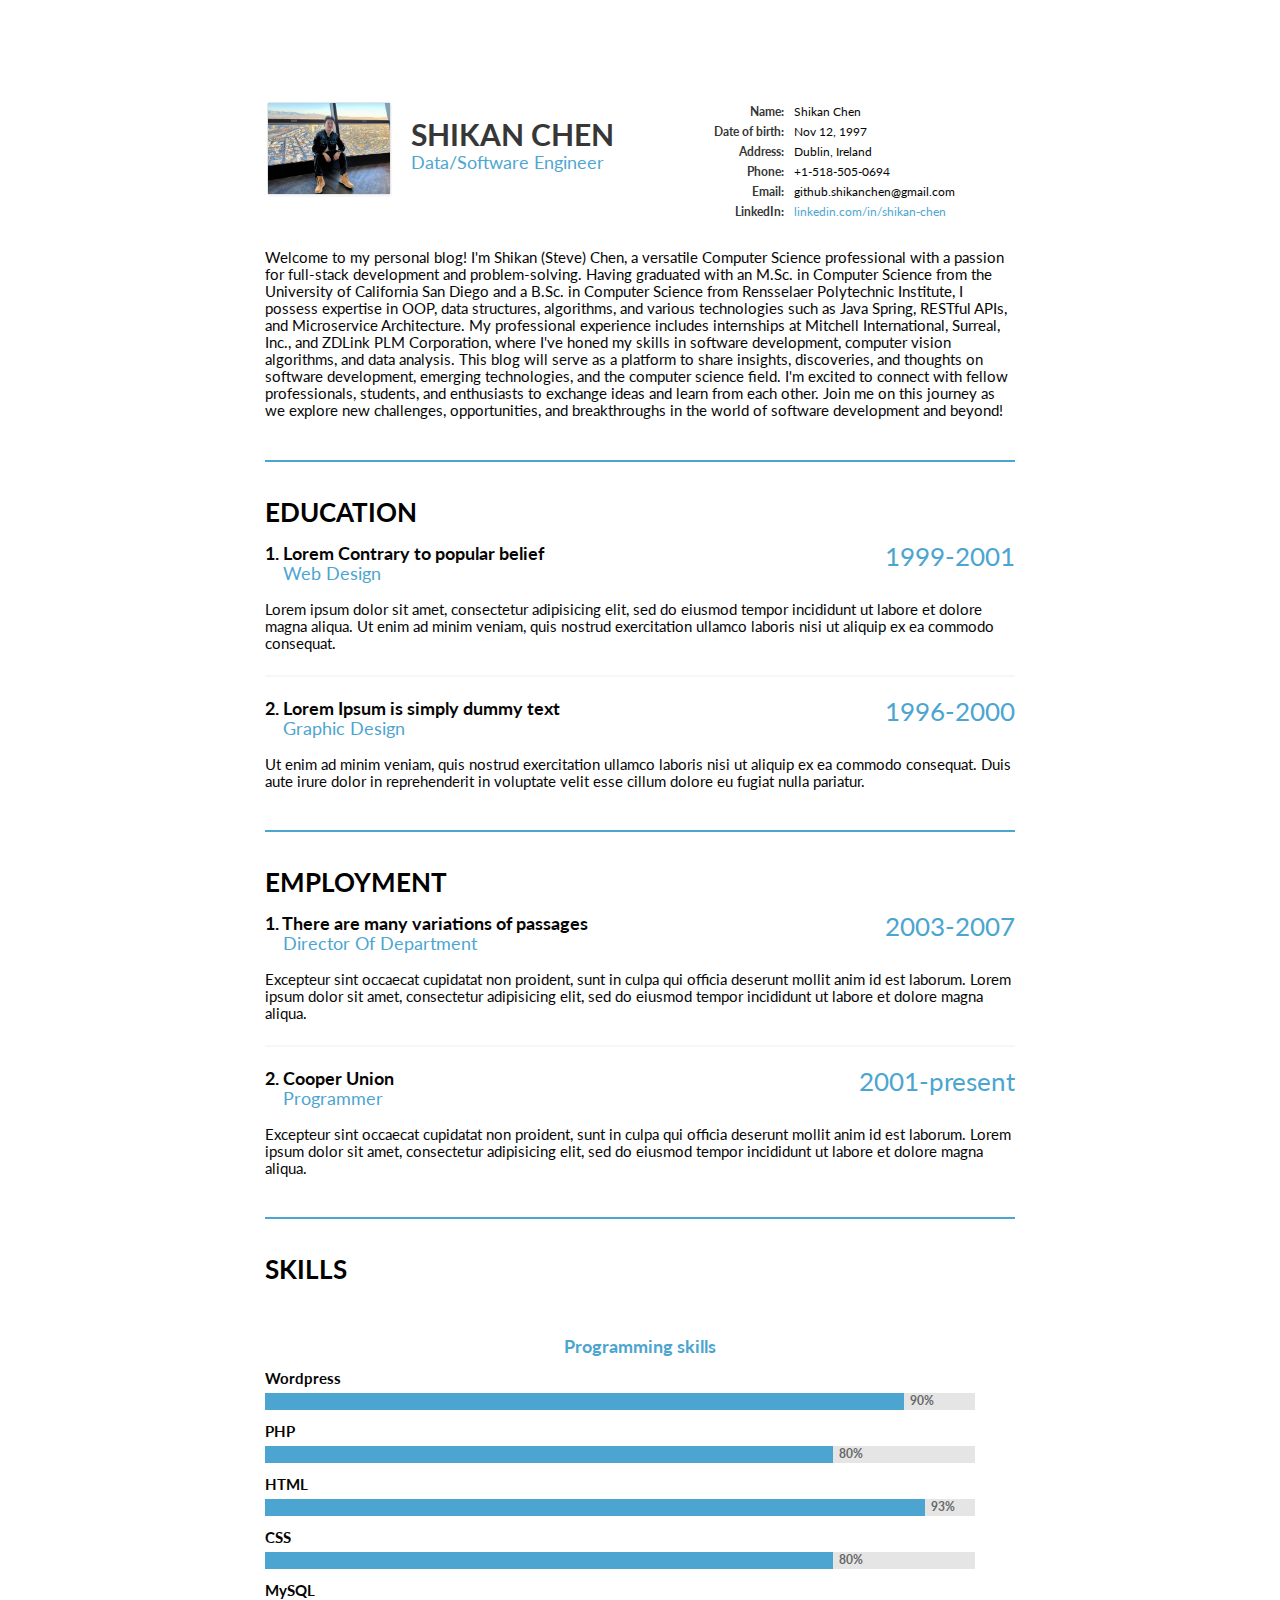
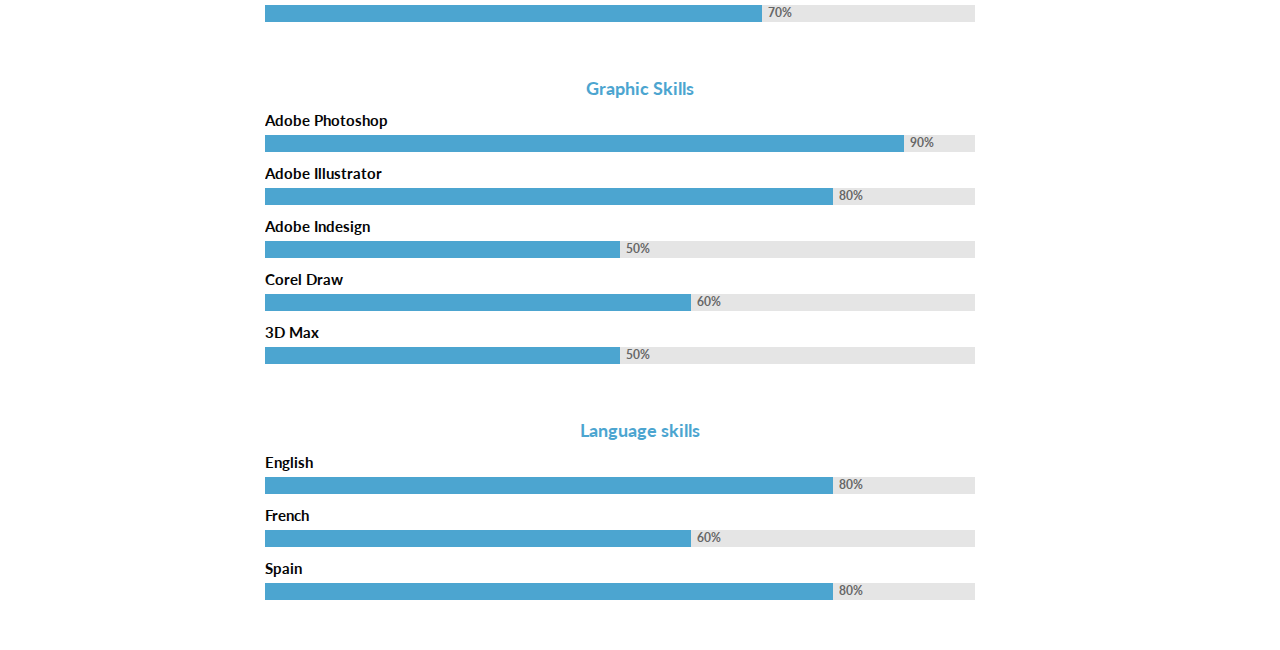
<file: blog/print.html>
<!DOCTYPE html>
<html lang="en-US">
<head>
<meta charset="UTF-8">
<title>ShiftCV</title>
<link rel="shortcut icon" type="image/x-icon" href="images/favicon.ico"/>
<link rel="stylesheet" type="text/css" media="all" href="style/style.css">
<link rel="stylesheet" type="text/css" media="all" href="style/print.css">
<!--[if lt IE 9]>
		<script src="js/html5.js" type="text/javascript"></script>
	<![endif]-->

</head>
<body class="home blog light">

<div id="page" class="hfeed site">
<div id="main"  class="right_sidebar">
  <div id="primary" class="content_area">
    <div id="content" class="site_content" role="main">
      <section id="profile" class="section profile_section first odd printable">
        <div class="section_header profile_section_header opened">
          <div id="profile_header">
            <table>
              <tr>
                <td id="profile_user"><div id="profile_photo"><img src="../images/linkedin_pic.jpg" alt="Shikan Chen"/></div>
                  <div id="profile_name_area">
                    <div id="profile_name">
                      <h1 id="profile_title"><span class="firstname">Shikan</span> <span class="lastname">Chen</span></h1>
                      <h4 id="profile_position">Data/Software Engineer</h4>
                    </div>
                  </div></td>
                <td id="profile_data"><div class="profile_row"> <span class="th">Name:</span><span class="td">Shikan Chen</span> </div>
                  <div class="profile_row"> <span class="th">Date of birth:</span><span class="td">Nov 12, 1997</span> </div>
                  <div class="profile_row"> <span class="th">Address:</span><span class="td">Dublin, Ireland</span> </div>
                  <div class="profile_row"> <span class="th">Phone:</span><span class="td">+1-518-505-0694</span> </div>
                  <div class="profile_row"> <span class="th">Email:</span><span class="td">github.shikanchen@gmail.com</span> </div>
                  <div class="profile_row"> <span class="th">LinkedIn:</span><span class="td"><a href="https://www.linkedin.com/in/shikan-chen/">linkedin.com/in/shikan-chen</a></span> </div></td>
              </tr>
            </table>
          </div>
        </div>
        <div class="section_body profile_section_body">
          <div class="proile_body"> Welcome to my personal blog! I'm Shikan (Steve) Chen, a versatile Computer Science professional with a passion for full-stack development and problem-solving. Having graduated with an M.Sc. in Computer Science from the University of California San Diego and a B.Sc. in Computer Science from Rensselaer Polytechnic Institute, I possess expertise in OOP, data structures, algorithms, and various technologies such as Java Spring, RESTful APIs, and Microservice Architecture. My professional experience includes internships at Mitchell International, Surreal, Inc., and ZDLink PLM Corporation, where I've honed my skills in software development, computer vision algorithms, and data analysis. This blog will serve as a platform to share insights, discoveries, and thoughts on software development, emerging technologies, and the computer science field. I'm excited to connect with fellow professionals, students, and enthusiasts to exchange ideas and learn from each other. Join me on this journey as we explore new challenges, opportunities, and breakthroughs in the world of software development and beyond!</div>
        </div>
      </section>
      <section id="resume" class="section resume_section even printable">
        <div class="section_header resume_section_header"> </div>
        <div class="section_body resume_section_body">
          <div class="wrapper resume_wrapper">
            <div class="category resume_category resume_category_1 first even">
              <div class="category_header resume_category_header">
                <h3 class="category_title"><span class="category_title_icon" style="background-color:#6ca338"></span>Education</h3>
              </div>
              <div class="category_body resume_category_body">
                <article class="post resume_post resume_post_1 first even">
                  <div class="post_header resume_post_header">
                    <div class="resume_period"> <span class="period_from">1999</span>-<span class="period_to">2001</span> </div>
                    <h4 class="post_title"><span class="post_title_icon"></span>1.&nbsp;Lorem Contrary to popular belief</h4>
                    <h5 class="post_subtitle">Web design</h5>
                  </div>
                  <div class="post_body resume_post_body">
                    <p>Lorem ipsum dolor sit amet, consectetur adipisicing elit, sed do eiusmod tempor incididunt ut labore et dolore magna aliqua. Ut enim ad minim veniam, quis nostrud exercitation ullamco laboris nisi ut aliquip ex ea commodo consequat.</p>
                  </div>
                </article>
                <article class="post resume_post resume_post_2 odd">
                  <div class="post_header resume_post_header">
                    <div class="resume_period"> <span class="period_from">1996</span>-<span class="period_to">2000</span> </div>
                    <h4 class="post_title"><span class="post_title_icon" ></span>2.&nbsp;Lorem Ipsum is simply dummy text</h4>
                    <h5 class="post_subtitle">Graphic design</h5>
                  </div>
                  <div class="post_body resume_post_body">
                    <p>Ut enim ad minim veniam, quis nostrud exercitation ullamco laboris nisi ut aliquip ex ea commodo consequat. Duis aute irure dolor in reprehenderit in voluptate velit esse cillum dolore eu fugiat nulla pariatur.</p>
                  </div>
                </article>
              </div>
              <!-- .category_body --> 
            </div>
            <!-- .category -->
            <div class="category resume_category resume_category_2 odd">
              <div class="category_header resume_category_header">
                <h3 class="category_title"><span class="category_title_icon"></span>Employment</h3>
              </div>
              <div class="category_body resume_category_body">
                <article class="post resume_post resume_post_1 first even">
                  <div class="post_header resume_post_header">
                    <div class="resume_period"> <span class="period_from">2003</span>-<span class="period_to">2007</span> </div>
                    <h4 class="post_title"><span class="post_title_icon"></span>1.&nbsp;There are many variations of passages</h4>
                    <h5 class="post_subtitle">Director of department</h5>
                  </div>
                  <div class="post_body resume_post_body">
                    <p>Excepteur sint occaecat cupidatat non proident, sunt in culpa qui officia deserunt mollit anim id est laborum. Lorem ipsum dolor sit amet, consectetur adipisicing elit, sed do eiusmod tempor incididunt ut labore et dolore magna aliqua.</p>
                  </div>
                </article>
                <article class="post resume_post resume_post_2 odd">
                  <div class="post_header resume_post_header">
                    <div class="resume_period"> <span class="period_from">2001</span>-<span class="period_to period_present">present</span> </div>
                    <h4 class="post_title"><span class="post_title_icon"></span>2.&nbsp;Cooper Union</h4>
                    <h5 class="post_subtitle">Programmer</h5>
                  </div>
                  <div class="post_body resume_post_body">
                    <p>Excepteur sint occaecat cupidatat non proident, sunt in culpa qui officia deserunt mollit anim id est laborum. Lorem ipsum dolor sit amet, consectetur adipisicing elit, sed do eiusmod tempor incididunt ut labore et dolore magna aliqua.</p>
                  </div>
                </article>
              </div>
              <!-- .category_body --> 
            </div>
            <!-- .category --> 
          </div>
          <!-- .wrapper --> 
        </div>
        <!-- .section_body -->
        <div class="sidebar resume_sidebar cleared">
          <h2 class="sidebar_title">Skills</h2>
          <aside id="skills-widget-3" class="widget widget_skills">
            <h3 class="widget_title">Programming skills</h3>
            <div class="widget_inner style_1">
              <div class="skills_row odd first"><span class="caption">Wordpress</span><span class="progressbar"><span class="progress" style="width:90%"><span class="value">90%</span></span></span></div>
              <div class="skills_row even"><span class="caption">PHP</span><span class="progressbar"><span class="progress" style="width:80%"><span class="value">80%</span></span></span></div>
              <div class="skills_row odd"><span class="caption">HTML</span><span class="progressbar"><span class="progress" style="width:93%"><span class="value">93%</span></span></span></div>
              <div class="skills_row even"><span class="caption">CSS</span><span class="progressbar"><span class="progress" style="width:80%"><span class="value">80%</span></span></span></div>
              <div class="skills_row odd"><span class="caption">MySQL</span><span class="progressbar"><span class="progress" style="width:70%"><span class="value">70%</span></span></span></div>
            </div>
          </aside>
          <aside id="skills-widget-2" class="widget widget_skills">
            <h3 class="widget_title">Graphic Skills</h3>
            <div class="widget_inner style_1">
              <div class="skills_row odd first"><span class="caption">Adobe Photoshop</span><span class="progressbar"><span class="progress"  style="width:90%"><span class="value">90%</span></span></span></div>
              <div class="skills_row even"><span class="caption">Adobe Illustrator</span><span class="progressbar"><span class="progress" style="width:80%"><span class="value">80%</span></span></span></div>
              <div class="skills_row odd"><span class="caption">Adobe Indesign</span><span class="progressbar"><span class="progress" style="width:50%"><span class="value">50%</span></span></span></div>
              <div class="skills_row even"><span class="caption">Corel Draw</span><span class="progressbar"><span class="progress" style="width:60%"><span class="value">60%</span></span></span></div>
              <div class="skills_row odd"><span class="caption">3D Max</span><span class="progressbar"><span class="progress" style="width:50%"><span class="value">50%</span></span></span></div>
            </div>
          </aside>
          <aside id="skills-widget-4" class="widget widget_skills">
            <h3 class="widget_title">Language skills</h3>
            <div class="widget_inner style_1">
              <div class="skills_row odd first"><span class="caption">English</span><span class="progressbar"><span class="progress" style="width:80%"><span class="value">80%</span></span></span></div>
              <div class="skills_row even"><span class="caption">French</span><span class="progressbar"><span class="progress" style="width:60%"><span class="value">60%</span></span></span></div>
              <div class="skills_row odd"><span class="caption">Spain</span><span class="progressbar"><span class="progress" style="width:80%"><span class="value">80%</span></span></span></div>
            </div>
          </aside>
        </div>
      </section>
      <!-- #resume --> 
      
    </div>
    <!-- #content --> 
  </div>
  <!-- #primary --> 
  
</div>
<!-- #main --> 

<!-- connect js --> 
<script type="text/javascript" src="js/jquery.min.js"></script> 
<script type="text/javascript">

jQuery(document).ready(function(){
	window.print();
});


</script>
</div></body>
</html>
</file>
<file: blog/style/print.css>
.right_sidebar #primary, #primary { background: none repeat scroll 0 0 rgba(0, 0, 0, 0); border: medium none; margin: 0; width: 100%; }
.dark .right_sidebar #primary { background: none repeat scroll 0 0 rgba(0, 0, 0, 0); }
table.colored { display: none; }
#swither_block { display: none; }
#header .social_links { display: none; }
.section_header.opened .section_title .section_icon:after, .section_header .section_title.current .section_icon:after, .section_header.opened .section_title .section_icon, .section_header .section_title.current .section_icon { display: none; }
html, body { background: none repeat scroll 0 0 rgba(0, 0, 0, 0) !important; margin-top: 35px !important; }
body { color: #060606; font-size: 15px; line-height: 17px; }
#page { max-width: 750px; width: 100%; }
#main { background: none repeat scroll 0 0 rgba(0, 0, 0, 0); margin-left: 0; width: 100%; }
.profile_section_body { padding: 24px 0 41px; }
#profile_header { padding: 0; }
#profile_header table{ width:100%;}
#profile_data .profile_row { display:block;}
#profile_data { width: 250px; }
.opened #profile_photo { border: 1px solid #E6E6E6; box-shadow: 1px 2px 1px #F8F8F8; margin-bottom: 1px; width: 122px; }
.section_header { border: medium none; overflow: hidden; }
h3.category_title { background: none repeat scroll 0 0 rgba(0, 0, 0, 0); color: #000000; font-size: 26px; margin-bottom: 19px; padding: 0; text-transform: uppercase; }
h3.category_title .category_title_icon { display: none; }
.wrapper.resume_wrapper { padding-top: 0; }
.resume_period { color: #4CA5D0; float: right; font-size: 26px; line-height: 32px; margin-bottom: -9px; }
.post_subtitle { clear: both; }
.post_title { font-size: 18px; font-weight: 700; margin-bottom: 0; overflow: hidden; padding-top: 3px; }
.post_subtitle { color: #4CA5D0; font-size: 18px; margin-bottom: 18px; padding-left: 18px; text-transform: capitalize; }
article.resume_post { border-top: 2px solid #F7F7F7; margin-top: 23px; padding-top: 18px; }
article.resume_post.first { border-top: medium none; margin-top: 0; padding-top: 0; }
.category.resume_category { border-top: 2px solid #4CA5D0; padding-top: 41px; }
.wrapper.resume_wrapper > .category { margin-top: 40px; }
.sidebar.resume_sidebar { float: none; margin: 0; width: 100%; }
#profile_position, #profile_data .profile_row a { color: #4FA6D1; }
.widget_skills .style_1 .progressbar { height: 17px !important; }
.widget_skills .style_1 .progress { border-top: 17px solid #4CA5D0; height: 0 !important; overflow: visible !important; }
.widget_skills .style_1 .skills_row { margin-top: 13px !important; }
.widget_skills .style_1 .caption { color: #050505 !important; font-size: 15px !important; padding-bottom: 3px; }
#toTop { display: none !important; }
.sidebar.resume_sidebar { border-top: 2px solid #4CA5D0; margin-top: 40px; padding-top: 40px; }
.sidebar.resume_sidebar h2.sidebar_title { color: #010101; font-size: 26px; font-weight: 700; margin-bottom: 20px; text-transform: uppercase; }
.widget_skills .style_1 .value { margin: -16px -30px 0 20px !important; position: relative; z-index: 999; }
.widget .widget_title { color: #4CA5D0; font-size: 18px; line-height: 22px; margin-bottom: 12px; }
footer#footer { display: none; }
#profile_user { overflow: hidden; }
.opened #profile_data { float: none; max-width: none; padding: 0; right: 0 !important; transform: none; vertical-align: top; width: auto; }
td#profile_user { float: none; width: auto; }
#profile_title { max-width: 250px; }
#profile_header table tr td { vertical-align: top; }
.widget_skills .style_1 .value { color: #666666 !important; }
.widget_skills .style_1 .skills_row { margin-right: 40px; }
@media print {
h3.category_title { page-break-before: auto; }
}
</file>
<file: blog/style/style.css>
@import url(../style/responsive.css);
@import url(../style/shift-settings.css); 
@import url(../style/dark-theme.css); 
@import url(../style/font-awesome/css/font-awesome.min.css); /*font ico*/
@import url(../style/prettyPhoto.css);
@import url(../style/jquery.reject.css);
@import url(../style/mediaplayer.css);

@import url(http://fonts.googleapis.com/css?family=Lato:400,700);
/*
Theme Name: Shift CV [v1.1]
Theme URI: http://shiftcv.themerex.net/
Author: ThemeREX - http://ThemeREX.net/
*/
html, body, div, span, applet, object, iframe,
h1, h2, h3, h4, h5, h6, p, blockquote, pre,
a, abbr, acronym, address, big, cite, code,
del, dfn, em, font, ins, kbd, q, s, samp,
small, strike, strong, sub, sup, tt, var,
dl, dt, dd, ol, ul, li,
fieldset, form, label, legend,
table, caption, tbody, tfoot, thead, tr, th, td {
border: 0; font-family: inherit; font-size: 100%; font-style: inherit; font-weight: inherit; margin: 0; outline: 0; padding: 0; vertical-align: baseline;}
html { overflow-y: scroll; -webkit-text-size-adjust: 100%; -ms-text-size-adjust: 100%; }
body { background: #f4f4f4; font-family: 'Lato', sans-serif; font-size: 14px; line-height: 20px; color: #646464;}

a img { border: none;}

code { display: block; padding: 10px; font-family: 'Courier New', monospace;}

h1, h2, h3, h4, h5, h6 { margin-bottom: 10px; }
h1 { font-size: 20px; line-height: 24px;}
h2 { font-size: 18px; line-height: 21px;}
h3 { font-size: 17px; line-height: 21px;}
h4 { font-size: 16px; line-height: 20px;}
h5 { font-size: 15px; line-height: 20px;}
h6 { font-size: 14px; line-height: 17px;}

.cms-caption { position: relative; overflow: hidden;}
.cms-caption img {vertical-align: top; width: 100%;}
.cms-caption .cms-caption-text { color: #fff; position: absolute; bottom: 0; left: 0; right: 0; padding: 10px; background: url(../images/slider-caption1.png) 0 0 repeat;}
.single .cms-caption .cms-caption-text { left: 0;}



input[type="text"],
input[type="search"],
input[type="password"],
textarea { line-height: 20px; font-family: Arial, Helvetica, sans-serif; font-size: 12px; padding: 7px 10px 8px; border: 2px solid #e5e5e5; background: #f5f5f5; outline:none;}
#searchform label {display: none;}
#searchform input[type="search"] { width: 90px;}
button, button:active, 
button:focus {outline: none; border: none;}
button::-moz-focus-inner { border: 0;}


input[type="submit"] { background: #fff; border: 2px solid #e5e5e5; color: #b1b1b1; font-weight: 700; text-transform: uppercase; font-family: "Lato", sans-serif; cursor: pointer; font-size: 12px; height: 27px; padding: 0 7px 2px; line-height: 29px; -moz-box-sizing: content-box; box-sizing: content-box; border-radius: 3px;}
input[type="submit"]:hover { background: #e5e5e5; color: #b1b1b1;}
form label { cursor: pointer; }
form label.required { position: relative;}
form label.required:after { content: "*"; position: absolute; top: -2px; right: -12px; color: #bc3a3a; font-size: 18px; line-height: 22px; font-weight: 400;}
textarea { overflow: auto; resize: none;}

::selection { background: #4ca5d0;  color: #fff; }
::-moz-selection { color: #fff; background: #4ca5d0; }

a {color: #4ca5d0;}
a:hover {color: #646464;}
strong { font-weight: 700;}
.single article .content_text p {margin-bottom: 15px;}

/*background */
.bg1{ background-image: url(../images/bg/bg1.jpg); background-repeat: no-repeat; background-position: top center; background-attachment: fixed;}
.bg2{ background-image: url(../images/bg/bg2.jpg); background-repeat: no-repeat; background-position: top center; background-attachment: fixed;}
.bg3{ background: url(../images/bg/bg3.jpg); background-repeat: no-repeat; background-position: top center; background-attachment: fixed;}
.pattern1{ background-image: url(../images/bg/pattern1.png); background-repeat:) repeat; background-position: center center;}
.pattern2{ background-image: url(../images/bg/pattern2.png); background-repeat: repeat; background-position: center center;}
.pattern3{ background-image: url(../images/bg/pattern3.jpg); background-repeat: repeat; background-position: center center;}
.pattern4{ background-image: url(../images/bg/pattern4.png); background-repeat: repeat; background-position: center center;}
.pattern5{ background-image: url(../images/bg/pattern5.png); background-repeat: repeat; background-position: center center;}

/*radius*/
input[type="text"],
input[type="search"],
input[type="password"],
.widget_qrcode_vcard,
.section_header .section_title .section_icon,
.section_header .section_title a span.icon:before,
.section_header .section_title strong span.icon:before,
#profile_photo,
#portfolio_iso_filters li a,
#googlemap_data .add_info,
article.post .more-link,
article.post .tags_section #post_tags li a,
.single .blog_section article.post.format-link .link,
#post_author,
#post_author div.photo,
.sc_contact_form .enter,
#comments .comment-list li.comment .comment_reply_link a,
#nav_pages ul li a,
.nav_pages_parts > span,
.nav_pages_parts a,
#portfolio_iso_pages li a,
#cms-calendar td a,
.sc_tooltip,
.sc_dropcaps.sc_dropcaps_style_1 span,
.sc_dropcaps.sc_dropcaps_style_2 span,
.sc_toggles h5 a span
  { -webkit-border-radius: 2px; -moz-border-radius: 2px; border-radius: 2px;}


/* ======================================= CMS CORE STYLES =================================== */
.alignleft { display: inline; float: left; margin-right: 1.5em;}
.alignright { display: inline; float: right; margin-left: 1.5em;}
.aligncenter { clear: both; display: block; margin: 0 auto;}
.extra_wrap { overflow: hidden;}
#primary .blog_section { padding-bottom: 30px;}
#primary .blog_section.last { padding-bottom: 0;}
#primary .blog_section.last article.post { padding-bottom: 10px;}
#primary .blog_section.last article.post.format-link { padding-bottom: 16px;}
#secondary { float: right; width: 250px; margin-left: -1px; background: url(../images/v_line.gif) 0 0 repeat-y;}
.right_sidebar #primary { float: left; width: 571px; background: url(../images/v_line.gif) right 0 repeat-y;}
#secondary .widget { border-top: 1px solid #e5e5e5; padding: 26px 30px;}
#secondary .widget h3 { margin-bottom: 22px;}
#secondary .widget ul li,
article .content_text ul li { background: url(../images/list_marker.png) 0 5px no-repeat; list-style: none; font-size: 12px; line-height: 20px; margin-bottom: 10px; padding: 0 0 0 16px;}
article .content_text ul li { font-weight: 700;}
#secondary .widget ul li ul { margin-top:10px;}
#secondary .widget ul li ul li { background: url(../images/list_marker2.png) 0 7px no-repeat;}
article ul,
article ol { margin:0 0 20px 20px;}
article li ul,
article li ol { margin-bottom: 0;}
article .content_text ul { margin: 21px 0 20px;}
#secondary .widget ul li a { font-weight: 700; color: #646464; text-decoration: none;
 -webkit-transition: color ease .2s;
 -moz-transition: color ease .2s;
 -ms-transition: color ease .2s;
 -o-transition: color ease .2s;
 transition: color ease .2s;}
#secondary .widget ul li a:hover { color: #4ca5d0;}
.allocation_white{ color:#9b9b9b; background-color:#f5f5f5; }
.allocation_dark{ color:#fff; background-color:#373737; }


/* ======================================= ISOTOPE SETTINGS =================================== */
.isotope-item {z-index: 2;}
.isotope-hidden.isotope-item { pointer-events: none; z-index: 1;}
/**** Isotope CSS3 transitions ****/
.isotope,
.isotope .isotope-item {
 -webkit-transition-duration: 0.8s;
 -moz-transition-duration: 0.8s;
 -ms-transition-duration: 0.8s;
 -o-transition-duration: 0.8s;
 transition-duration: 0.8s;}

.isotope {
 -webkit-transition-property: height, width;
   -moz-transition-property: height, width;
   -ms-transition-property: height, width;
 -o-transition-property: height, width;
  transition-property: height, width;
}

.isotope .isotope-item {
 -webkit-transition-property: -webkit-transform, opacity;
   -moz-transition-property:  -moz-transform, opacity;
   -ms-transition-property:   -ms-transform, opacity;
 -o-transition-property:   -o-transform, opacity;
  transition-property:  transform, opacity;
}

/**** disabling Isotope CSS3 transitions ****/

.isotope.no-transition,
.isotope.no-transition .isotope-item,
.isotope .isotope-item.no-transition {
 -webkit-transition-duration: 0s;
   -moz-transition-duration: 0s;
   -ms-transition-duration: 0s;
 -o-transition-duration: 0s;
  transition-duration: 0s;
}

/* ======================================= SHORTCODES STYLES =================================== */
.map-canvas { min-width:100px; min-height:100px;}
blockquote.sc_quote { float: left; width: 38%;  position: relative; padding: 18px 27px 20px 34px; color: #9b9b9b; font-style: italic;}
blockquote.sc_quote:after { clear: both; display: block; width: 100%; content: "";}
blockquote.sc_quote .quotes { position: absolute; top: 16px; left: 0; font-size: 14px; line-height: normal; width: 26px; height: 26px; background: #f1f1f1; text-align: center; border-radius: 26px;}
blockquote.sc_quote .quotes:before { display: inline-block; padding-top: 5px; color: #b1b1b1;}

/* ======================================= WIDGETS STYLES =================================== */

.widget_qrcode_vcard { border: 2px solid #e5e5e5; padding: 23px 28px 24px;}
.widget.widget_qrcode_vcard h3.widget_title { padding: 0; margin-bottom: 24px;}

/* Widget QR Code VCard */
.widget_qrcode_vcard img { width:160px;}

/*tweet*/
#secondary .widget .widget_twitter{}
#secondary .widget .widget_twitter li{  font-size: 12px; line-height: 16px; margin:0; padding:0 0 24px 0; list-style:none; background:none;}
#secondary .widget .widget_twitter li.last{ padding:0;}
#secondary .widget .widget_twitter li a{ color:#4CA5D0;}
#secondary .widget .widget_twitter li .date{ color:#646464;}

/* ======================================= CONTENT STYLES ==================================== */

#page { overflow: hidden; width: 940px; margin: 0 auto; /*padding-top: 37px;*/}

/*  Header  */
#header { overflow: hidden; margin-bottom: 21px;}

 /* Social Links Top*/
#header .social_links { padding-top: 20px; float: right; margin-right: 57px; overflow: hidden; }
#header .social_links li { list-style: none; float: left; margin-left: 13px; }
#header .social_links li a { display: block; width: 22px; height: 22px; overflow:hidden; text-indent:999px; white-space:nowrap; background-image: url(../images/social_ico.png); background-repeat:no-repeat;}
/*soc*/
#header .social_links li.rss a:hover{ background-position:0 0; }
#header .social_links li.fb a:hover{ background-position: -22px 0; }
#header .social_links li.tw a:hover{ background-position: -44px 0; }
#header .social_links li.gplus a:hover{ background-position: -66px 0; }
#header .social_links li.lnkd a:hover{ background-position: -88px 0; }
#header .social_links li.drb a:hover{ background-position: -110px 0; }
#header .social_links li.vim a:hover{ background-position: -132px 0; }
#header .social_links li.pin a:hover{ background-position: -154px 0; }
#header .social_links li.skp a { background-position: -176px 0; }
#header .social_links li.xing a:hover{ background-position: -198px 0; }
#header .social_links li.slide_share a:hover{ background-position: -220px 0; }
/*soc:hover*/
#header .social_links li.rss a{ background-position:0 -22px; }
#header .social_links li.fb a{ background-position: -22px -22px; }
#header .social_links li.tw a{ background-position: -44px -22px; }
#header .social_links li.gplus a{ background-position: -66px -22px; }
#header .social_links li.lnkd a{ background-position: -88px -22px; }
#header .social_links li.drb a{ background-position: -110px -22px; }
#header .social_links li.vim a{ background-position: -132px -22px; }
#header .social_links li.pin a{ background-position: -154px -22px; }
#header .social_links li.skp a{ background-position: -176px -22px; }
#header .social_links li.xing a{ background-position: -198px -22px; }
#header .social_links li.slide_share a{ background-position: -220px -22px; }


/* Main */
#resume { position: relative;}
#resume.printable { margin-bottom: 50px;}
#resume_link,
#resume_link_download { height: 60px; background-color: #fff; text-decoration: none; display: block; cursor:pointer;}
#resume_buttons { display: none; position: absolute; top: 0px; right: -60px; width: 60px; margin: 0 0 60px;}

.open #resume_buttons {display: block;}
#resume_link_download { margin-top: 1px;}
#resume_link span.icon,
#resume_link_download span.icon { font-size: 28px; line-height: 32px; display: block; text-align: center; color: #fff; padding: 13px 0 0 0; height:47px; z-index: 50; position: relative;}
#resume_link span.label,
#resume_link_download span.label { width: 0; position: absolute; height: 60px; right: 0; opacity: 0;  font-size: 19px; font-weight: 700; color: #fff; line-height: 59px; padding: 0 15px; z-index: 49; text-transform: uppercase;
 -webkit-transition: all ease .2s;
 -moz-transition: all ease .2s;
 -ms-transition: all ease .2s;
 -o-transition: all ease .2s;
 transition: all ease .2s;}
 
#resume_link:hover span.label { width: auto; opacity: 1; margin-right: 60px;}
#resume_link_download:hover span.label { width: auto; opacity: 1; margin-right: 60px;}

#main { width: 820px; margin-left: 60px; background: #fff;}
#main:after { clear: both; display: block; content: ""; width: 100%;}
.section_header { border-top: 1px solid #e5e5e5;}
section#profile { position: relative;}
#blog_page_link,
#profile_page_link { position: absolute; top: 0; right: -60px; display: block; width: 60px; height: 60px; color: #fff; text-decoration: none;}
#blog_page_link span.icon,
#profile_page_link span.icon { width: 60px; height: 60px;  display: block; text-align: center; font-size: 28px; line-height: normal; position: relative; z-index: 444;}
#blog_page_link span:before,
#profile_page_link span:before { padding-top: 16px; display: inline-block;}
#blog_page_link span.label,
#profile_page_link span.label { display: block; position: absolute; right: -999px; z-index: 333; height: 60px; padding: 0 30px; line-height: 59px; font-size: 19px; text-transform: uppercase; font-weight: 700; top: 0px; opacity: 0;
 -webkit-transition: all ease 1.5s;
 -moz-transition: all ease 1.5s;
 -ms-transition: all ease 1.5s;
 -o-transition: all ease 1.5s;
 transition: all ease 1.5s;}
#blog_page_link:hover span.label,
#profile_page_link:hover span.label { top: 0; right: 60px; opacity: 1;
 -webkit-transition: all ease .6s;
 -moz-transition: all ease .6s;
 -ms-transition: all ease .6s;
 -o-transition: all ease .6s;
 transition: all ease .6s;}
.section_header.profile_section_header {border-top: none; min-height: 155px;}
.section_header .section_title a,
.section_header .section_title strong { float: left; position: relative; height: 30px; display: block; color: #fff; text-decoration: none; text-transform: uppercase; font-weight: 700;
 -webkit-transition: height ease .2s;
 -moz-transition: height ease .2s;
 -ms-transition: height ease .2s;
 -o-transition: height ease .2s;
 transition: height ease .2s;}
.section_header.opened .section_title:after { clear: both; width: 100%; content: ""; display: block;}
.section_header .section_title .section_icon { margin: 10px 10px 0 0; background: #fff; border: solid #e5e5e5 3px; width: 34px; height: 34px; position: absolute; right: 0; background: #ffffff; z-index: 40; cursor: pointer;
 -webkit-transition: all linear .2s;
 -moz-transition: all linear .2s;
 -ms-transition: all linear .2s;
 -o-transition: all linear .2s;
 transition: all linear .2s;}
.section_header .section_title span.section_icon:hover { background: #e5e5e5;}
.section_header .section_title span.section_icon:hover:after { background-position: 0 bottom;}
.section_header.opened .section_title span.section_icon:hover:after { background-position: 0 0;}
.section_header .section_title .section_icon:after { display: block; position: absolute; top: 9px; left: 4px; background: url(../images/header_controls.png) right bottom no-repeat; width: 26px; height: 16px; content: "";}
.section_header.opened .section_title .section_icon:after,
.section_header .section_title.current .section_icon:after { background-position: right 0;}
.section_header .section_title.current .section_icon:hover:after { background-position: 0 0;}
.section_header .section_title { height: 60px; position: relative; margin-bottom: 0;}
.section_header.profile_section_header .section_title { height: 30px;}
.section_header.opened .section_title a { height: 60px;}
.section_header .section_title .section_name { font-size: 19px;}
.section_header .section_title .section_name a {}
.blog_section .section_header .section_title .section_name { position: relative; display: block; width: 103px; height: 60px; line-height: 59px; padding-left: 30px; background-image: url(../images/title_divider.gif) 0 0 repeat-y;}
.section_header .section_title a span.icon,
.section_header .section_title strong span.icon { position: absolute; top: 0; left: -60px; display: block; width: 60px; height: 60px; font-weight: normal;
 -webkit-transition: all ease .2s;
 -moz-transition: all ease .2s;
 -ms-transition: all ease .2s;
 -o-transition: all ease .2s;
 transition: all ease .2s;}
.section_header .section_title.current a span.icon { width: 100%; padding-right: 60px;}
.section_header.profile_section_header .section_title a span.icon { width: 60px;}
.section_header .section_title a span.icon:before,
.section_header .section_title strong span.icon:before { font-size: 28px; color: #fff; width: 60px; height: 41px; padding-top: 13px; text-align: center; line-height: normal; text-indent: 1px; display: block; top: 3px; left: 0; position: absolute; z-index: 999; vertical-align: baseline;}
.section_header.gallery .section_title strong span.section_name
.section_header.gallery .section_title strong span.icon:before { line-height: 32px;}
.section_header.audio .section_title strong span.icon:before { line-height: 28px;}
.section_header.video .section_title strong span.icon:before { line-height: 28px;}
.section_header.link .section_title strong span.icon:before { text-indent: -1px;}

.section_header .section_title.resume_section_title a span.icon:before,
.section_header .section_title.resume_section_title strong span.icon:before { padding-top: 14px; height: 40px;}
.section_header .section_title.portfolio_section_title a span.icon:before { padding-top: 15px; height: 39px;}
.section_header .section_title.contact_section_title a span.icon:before { padding-top: 12px; height: 42px;}
#mainpage_accordion_area .section_header { height: 60px;}
#mainpage_accordion_area .section_header .section_title:hover { background: #fafafa; cursor: pointer;}
#mainpage_accordion_area .section_header .section_title.current:hover { background: none; cursor: default;}
#mainpage_accordion_area .section_header .section_name { position: relative; z-index: 999; height: 60px; line-height: 59px; display: block; padding: 0 29px; text-align: center; color: #646464;
 -webkit-transition: all ease .2s;
 -moz-transition: all ease .2s;
 -ms-transition: all ease .2s;
 -o-transition: all ease .2s;
 transition: all ease .2s;}
#mainpage_accordion_area .post_header .post_title a { color:#373737;}
#mainpage_accordion_area .post_header .post_title a:hover { color:#646464;}
#mainpage_accordion_area .category_header .category_title a,
#mainpage_accordion_area .post_header .post_title a { text-decoration:none;}
#mainpage_accordion_area .category_header .category_title a:hover { color: #878787;}
#mainpage_accordion_area .post_header .post_title a,
#mainpage_accordion_area .category_header .category_title a {
 -webkit-transition: color ease .2s;
 -moz-transition: color ease .2s;
 -ms-transition: color ease .2s;
 -o-transition: color ease .2s;
 transition: color ease .2s;}
#mainpage_accordion_area .section_header .current .section_name { color: #fff;}
ul.breadcrumbs { overflow: hidden; background: #fcfcfc; padding: 6px 30px 8px;}
ul.breadcrumbs li { color: #b1b1b1; font-size: 11px; line-height: 14px; list-style: none; float: left;}
ul.breadcrumbs li a { color: #b1b1b1; text-decoration: none;}
ul.breadcrumbs li a:hover { color: #646464;}
ul.breadcrumbs li:before { content: "/"; font-size: 11px; line-height: 14px; margin: 0 2px;}
ul.breadcrumbs li:first-child:before { display: none;}
/*  Profile  */
.section_header.profile_section_header .section_title .section_name { display: block; height: 60px; overflow: hidden; position: relative; line-height: 59px; text-align: center; width: 135px;}
.section_header .section_title .section_name:after { position: absolute; left: 0; top: 0; bottom: 0; background: url(../images/title_divider.png) -1px 0 repeat-y; content: ""; display: block; width: 1px;}
.blog_section .section_header .section_title .section_name:after { background-position: 0 0 }
.section_header .section_title.current .section_name:after,
.section_header.opened .section_title .section_name:after { background-position: 0 0;}
#profile_header { clear: both; padding: 0 30px; overflow: hidden;}
.opened #profile_header {padding-top: 30px;}
#profile_data { opacity: 0; position: relative; right: -30px; padding: 2px 10px 0 0; overflow: hidden;  float: right; width: 310px; font-size: 12px; line-height: 20px;
 -webkit-transition: all ease .4s;
 -moz-transition: all ease .4s;
 -ms-transition: all ease .4s;
 -o-transition: all ease .4s;
 transition: all ease .4s;
 
 -webkit-transform: rotate(90deg);
 transform: rotate(90deg);
 -webkit-transform-origin:100% 100%;
 transform-origin:100% 100%;}
.opened #profile_data {	height:auto; right: 0; opacity: 1;
 -webkit-transform: rotate(0);
 -webkit-transform-origin:100% 100%;
 transform: rotate(0);
 transform-origin:100% 100%;}

#profile_data .th { font-weight: 700; width: 90px; margin-right: 10px; text-align: right; display: block; float: left; color: #373737;}
#profile_data .td { overflow: hidden; display: block;}
#profile_data .profile_row { overflow: hidden; display:none; }
#profile_data .profile_row a { text-decoration: none; color: #4ca5d0;}
#profile_data .profile_row a:hover{color: #646464;}
#profile_data .show{ display:block;}

.section_header.opened #profile_data { margin-top: 0;}

#profile_user { overflow: hidden; float: left; width: 100%; max-width: 425px;}
.blog_page #profile_user { padding-top: 30px;}
#profile_photo { margin-right: 20px; border: 4px solid #e5e5e5; float: left; width: 87px;
 -webkit-transition: all ease .4s;
 -moz-transition: all ease .4s;
 -ms-transition: all ease .4s;
 -o-transition: all ease .4s;
 transition: all ease .4s;}
.opened #profile_photo {width: 117px;}
#profile_photo img { width: 100%; vertical-align: top; height: auto;}
#profile_name_area { overflow: hidden;}
.opened #profile_name_area { padding-top: 15px;}
h1#profile_title { text-transform: uppercase; font-size: 30px; line-height: 35px; font-weight: 700; color: #373737; margin-bottom: 0;}
h1#profile_title .firstname { text-transform: uppercase;}
#profile_position { font-size: 18px; line-height: 20px; color: #4ca5d0;}
.opened #profile_position {display: block;}
.profile_section_body { padding: 24px 30px 56px;}

.sidebar.resume_sidebar { padding-top: 1px; float: right; width: 190px; margin-left: 60px;}
.wrapper.resume_wrapper { padding-top: 5px; overflow: hidden;}
.wrapper.resume_wrapper > .category { margin-top: 56px;}
.wrapper.resume_wrapper > .category.first { margin-top: 0;}
#mainpage_accordion_area .category_header { margin-bottom: 32px;}
#mainpage_accordion_area .section_body { padding: 25px 30px 56px;}
#mainpage_accordion_area .section_body.contact_section_body { padding-bottom: 30px;}
#mainpage_accordion_area .section_body .post_header { overflow: hidden; margin-bottom: 11px;}
#mainpage_accordion_area .section_body article.post { margin-top: 26px; padding-top: 27px; background: url(../images/line_hor.png) center 0 repeat-x;}
#mainpage_accordion_area .section_body article.post.first { padding-top: 0; margin-top: 0; background: none;}
#mainpage_accordion_area .post_header .resume_period { float: right; font-size: 18px; line-height: 22px; color: #9b9b9b;}
#mainpage_accordion_area .post_header .resume_period .period_present { font-size: 14px;}
#mainpage_accordion_area .post_header .post_title { overflow: hidden; font-size: 18px; line-height: 22px; color: #373737; font-weight: 700; padding-left: 22px; margin-bottom: 1px; position: relative;}
#mainpage_accordion_area .post_header .post_title .post_title_icon { position: absolute; width: 15px; height: 15px; background-image: url(../images/post_title_icon.png); background-repeat: no-repeat; background-position: 5px 3px; top: 4px; left: 0; border-radius: 15px;}
#mainpage_accordion_area .post_header .post_subtitle { font-size: 14px; line-height: 18px; color: #9b9b9b; padding-left: 23px; text-transform: capitalize; margin-bottom: 0;}

h3.category_title { position: relative; background: #373737; font-size: 14px; line-height: 18px; color: #fff; text-transform: uppercase; padding: 5px 10px 7px 39px; font-weight: 700; border-radius: 4px 0 0 4px;}
h3.category_title a { color:#ffffff; text-decoration:none;}
h3.category_title .category_title_icon { border-radius: 3px; position: absolute; display: block; width: 30px; height: 30px; background-image: url(../images/section_marker.png); background-position: 9px 11px; background-repeat: no-repeat; content: ""; top: 0; left: 0;}

/*  Portfolio  */
.portfolio_wrapper { width: 100%; height:auto;}
.portfolio_wrapper .portfolio_items { margin: 0 -10px 0 -2px; overflow: hidden;}
#mainpage_accordion_area .section_body { display: none; position:relative; overflow:hidden;}
.profile_section .section_body { display: block;}
#mainpage_accordion_area .portfolio_items article.portfolio_post { float: left; width:252px; padding-top: 0;  height:auto; overflow:hidden; margin: 0 0 2px 2px;
 background: none;
 -webkit-transition: transform,​ opacity ease .5s;
 -moz-transition: transform,​ opacity ease .5s;
 -ms-transition: transform,​ opacity ease .5s;
 -o-transition: transform,​ opacity ease .5s;
 transition: transform,​ opacity ease .5s;
 height: 174px;}
#mainpage_accordion_area .portfolio_items article.portfolio_post:hover { border-color: #e5e5e5;}
.portfolio_items article a.w_hover { position: relative; overflow: hidden; display: block;}
.portfolio_items article a.w_hover .overlay { position: absolute; display: block; bottom: 50%; left: 0; right: 0; top: 50%; opacity: 0; background-color: rgba(0,0,0,0.5);  z-index: 99;
 -webkit-transition: all linear .2s;
 -moz-transition: all linear .2s;
 -ms-transition: all linear .2s;
 -o-transition: all linear .2s;
 transition: all linear .2s;}
 
.portfolio_items article:hover a.w_hover .overlay { opacity: 1; top: 0; bottom: 0;}
.portfolio_items article img { width:100%; height:auto; vertical-align: top;}
.portfolio_items article h4 { font-weight: 700; position: absolute; top: -20px; left: 20px;  z-index: 9999;
 font-size: 14px; line-height: 18px; margin-bottom: 0;
 -webkit-transition: all ease .2s;
 -moz-transition: all ease .2s;
 -ms-transition: all ease .2s;
 -o-transition: all ease .2s;
 transition: all ease .2s;}
.portfolio_items article h4 a { color: #fff; text-decoration: none;}
.portfolio_items article h4 a:hover { color: #4ca5d0;}
.portfolio_items article .post_content { position: absolute; left: 0; right: 0; bottom: 10px; padding: 0 20px 5px; z-index: 999; margin-bottom: -200px;  font-size: 12px; line-height: 15px;
 -webkit-transition: all ease .2s;
 -moz-transition: all ease .2s;
 -ms-transition: all ease .2s;
 -o-transition: all ease .2s;
 transition: all ease .2s;
}
.portfolio_items article .post_content a { text-decoration: none; color: #dadada;}
.portfolio_items article .post_content a .arr { margin-left: 2px; font-size: 16px; color: #4CA5D0;}
.portfolio_items article .post_content a:hover { color: #4CA5D0;}
.portfolio_items article:hover .post_content { margin-bottom: 0;}
.portfolio_items article h5 { margin-bottom: 0; pointer-events: none; z-index: 9999; color: #4ca5d0; font-size: 12px; line-height: 15px; bottom: -20px; left: 20px; position: absolute; opacity: 0;
 -webkit-transition: all ease .2s;
 -moz-transition: all ease .2s;
 -ms-transition: all ease .2s;
 -o-transition: all ease .2s;
 transition: all ease .2s;}
.portfolio_items article:hover h4 { top: 15px;}
.portfolio_items article:hover h5 { bottom: 123px; opacity: 1;}
.portfolio_items article .overlay 
.section_body.blog_section_body,
.section_body.post_section_body { display:block; position:relative; overflow:hidden;}
#portfolio_iso_filters { padding-top: 5px; overflow: hidden; margin-bottom: 25px;}
#portfolio_iso_filters li { list-style: none; float: left;}
#portfolio_iso_filters li a { display: block; border: 2px solid #e5e5e5; margin-right: 3px; padding: 5px 10px 7px; text-decoration: none; background: #FFF; color: #373737;  font-size: 14px; line-height: 18px; font-weight: 700;
 -webkit-transition: all ease .2s;
 -moz-transition: all ease .2s;
 -ms-transition: all ease .2s;
 -o-transition: all ease .2s;
 transition: all ease .2s;}
#portfolio_iso_filters li a:hover { background-color: #e5e5e5;}
#portfolio_iso_filters li a.current { color: #fff; cursor:default;}

#googlemap_data { margin-top: 5px; margin-bottom: 30px; position: relative;}
#googlemap_data .add_info { position: absolute; width: 190px; top: 30px; right: 30px; background: #fff; padding: 26px 30px 20px;}
#googlemap_data .add_info .profile_row { overflow: hidden; margin-bottom: 10px; display: none ; }
#googlemap_data .add_info .profile_row .th { float: left; width: 26px; height: 26px; background: url(../images/contact_icons.png) no-repeat; margin-right: 10px; overflow:hidden; text-indent:100%; white-space:nowrap;}
#googlemap_data .add_info .profile_row .td { display: block; overflow: hidden; font-size: 12px; line-height: 15px; padding-top: 5px; }
#googlemap_data .add_info .profile_row.address .th  { background-position: 0 0;}
#googlemap_data .add_info .profile_row.phone .th 	{ background-position: 0 -36px;}
#googlemap_data .add_info .profile_row.email .th 	{ background-position: 0 -72px;}
#googlemap_data .add_info .profile_row.website .th  { background-position: 0 -108px;}
#googlemap_data .profile_row.header { font-size: 14px; line-height: 17px; height:26px; text-transform: uppercase; font-weight: 700; color: #000; padding-bottom: 7px; margin-bottom: 19px; border-bottom: 1px solid #e5e5e5; display:block;}

article img { width: 100%; height: auto;}
article.post .pic { margin-bottom: 20px;}
article.post .more-link { display: inline-block; border: 2px solid #e5e5e5; background: #fff; padding: 7px 9px 7px; margin-top: 25px; text-decoration: none; color: #b1b1b1; font-size: 12px; line-height: 15px; font-weight: 700; text-transform: uppercase;
 -webkit-transition: all ease .2s;
 -moz-transition: all ease .2s;
 -ms-transition: all ease .2s;
 -o-transition: all ease .2s;
 transition: all ease .2s;}
article.post .more-link:hover { background: #e5e5e5; color: #b1b1b1;}
article.post .tags_section { overflow: hidden; clear: both; padding-top: 26px;}
article.post .tags_section .tags_label { float: left; font-size: 12px; letter-spacing: 1px; line-height: 15px; font-weight: 700; color: #373737; margin-right: 7px; padding-top: 8px;}
article.post .tags_section #post_tags { overflow: hidden; margin-bottom: 0;}
article.post .tags_section #post_tags li { list-style: none; float: left; margin: 0 3px 3px 0;}
article.post .tags_section #post_tags li a { display: inline-block; border: 1px solid #e5e5e5; background: #fff; font-size: 12px; line-height: 15px; text-decoration: none; padding: 7px 10px 7px; color: #646464; font-weight: 700;}
article.post .tags_section #post_tags li a:hover { background: #f5f5f5; border-color: #f5f5f5;}
.blog_section_body { clear: both;}
.blog_section .blog_section_header,
.blog_section .post_section_header { padding-bottom: 24px;}
.blog_section .blog_section_header:after { clear: both; width: 100%; content: ""; display: block;}
.blog_section article { padding: 0 31px 0 30px; overflow: hidden;}
.blog_section article:after,
.blog_section article .content_text:after { clear: both; display: block; width: 100%; content: "";}
.blog_section article.post.format-link,
.blog_section article.post.format-quote,
.blog_section article.post.format-status { border: 2px solid #e5e5e5; margin: 6px 31px 20px 30px; padding: 15px 19px 16px;}
.blog_section article.post.format-status .text,
.blog_section article.post.format-quote .text { font-size: 18px; line-height: 20px; color: #646464; font-style: italic;}
.single .blog_section article.post.format-link,
.single .blog_section article.post.format-status,
.single .blog_section article.post.format-quote { padding: 0; border: none;}
.single .blog_section article.post.format-link .link { padding: 20px; border: 2px solid #e5e5e5; margin-bottom: 20px;}
.single .blog_section article.post.format-link .link a { text-decoration: none;}
.blog_section article.post.format-link .post_title { margin-bottom: 0; line-height: 27px;}
.single .blog_section article.post.format-link .post_title { margin-bottom: 25px;}
.blog_section article.post.format-link .post_link { text-decoration: none;}
.blog_section .blog_section_title { float: left; margin:0 17px 0 0;}
.blog_section .post_section_title { margin-bottom: 0;}
.blog_section article .post_title { color: #373737; font-size: 24px; line-height: 29px; font-weight: 700; margin-bottom: 25px;}
.blog_section article .post_title a { color: #373737; text-decoration: none;
 -webkit-transition: all ease .2s;
 -moz-transition: all ease .2s;
 -ms-transition: all ease .2s;
 -o-transition: all ease .2s;
 transition: all ease .2s;}
.blog_section article .post_title a:hover { color: #646464;}
.post_thumb { margin-bottom: 24px;}
.post_thumb img { vertical-align: top;}
.post-info { overflow: hidden; padding-top: 17px;}
.post-info a { font-size: 11px; line-height: 24px; color: #b1b1b1; text-decoration: none;}
.post-info > a { float: left; overflow: hidden;}
.post-info a:hover { color: #373737;}
#related_posts .post-info a.post_date { margin-right: 10px;}
#related_posts .post-info a span { font-size: 14px; line-height: 17px; position: relative; display: inline-block; width: 12px; height: 12px; margin-right: 4px;}
#related_posts .post-info a span:before { display: inline-block; position: absolute; left: 0; top: 0px;}
.post-info a.post_author span:before { margin-right: 7px; float: left; text-indent: 1px; width: 26px; height: 26px; background: #f5f5f5; text-align: center; font-size: 14px; line-height: 26px;}
.post-info span.post_categories { overflow: hidden; float: left; margin-left: 17px; color: #cdcdcd; max-width: 210px;}
.post-info span.post_categories a {margin-left: 4px;display: inline-block;}
.post-info span.post_categories span + a {margin-left: 0;}
.post-info .post_categories .icon-align-left { background: #f5f5f5; width: 26px; height: 26px; margin-right: 7px; display: block; float: left; text-align: center;}
.post-info .post_categories .icon-align-left:before { display: inline-block; padding-top: 6px; color: #b1b1b1;}
.post-info a.comments_count { margin-left: 17px;}
.post-info a.comments_count span { float: left; margin-right: 7px; width: 26px; height: 26px; background: #f5f5f5; text-align: center;}
.post-info a.comments_count span:before { padding-top: 3px; display: inline-block; font-size: 14px; line-height: 17px;}
.post_section .post-info { padding-left: 17px;}
.post_section .section_header:after { clear: both; width: 100%; content: ""; display: block;}
.slider_container,
.post_gallery { position: relative; overflow: hidden; margin-bottom: 24px;}
.slider_container .flex-direction-nav li,
.post_gallery .flex-direction-nav li { list-style: none; position: absolute; top: 0; bottom: 0; width: 40px; right: -40px;
 -webkit-transition: all ease .2s;
 -moz-transition: all ease .2s;
 -ms-transition: all ease .2s;
 -o-transition: all ease .2s;
 transition: all ease .2s;}
.slider_container .flex-direction-nav li:first-child,
.post_gallery .flex-direction-nav li:first-child { right: auto; left: -40px;}
.slider_container:hover .flex-direction-nav li,
.post_gallery:hover .flex-direction-nav li { right: 0;}
.slider_container:hover .flex-direction-nav li:first-child,
.post_gallery:hover .flex-direction-nav li:first-child { left: 0;}
.slider_container .flex-direction-nav a,
.post_gallery .flex-direction-nav a { position: absolute; width: 40px; top: 0; bottom: 0; font-size: 0; line-height: 0;}
.slider_container .flex-direction-nav a:after,
.post_gallery .flex-direction-nav a:after { display: block; position: absolute; content: ""; width: 16px; height: 26px; background: url(../images/slider_controls.png) 0 bottom no-repeat; top: 50%; margin-top: -13px; left: 12px;}
.slider_container .flex-direction-nav a.flex-next:after,
.post_gallery .flex-direction-nav a.flex-next:after { left: auto; right: 12px; background-position: right bottom;}
.slider_container .flex-direction-nav a:hover,
.post_gallery .flex-direction-nav a:hover { background: url(../images/slider_controls_bg.png) 0 0 repeat;}
.slider_container .flex-direction-nav a:hover:after,
.post_gallery .flex-direction-nav a:hover:after { background-position: 0 0;}
.slider_container .flex-direction-nav a.flex-next,
.post_gallery .flex-direction-nav a.flex-next { right: 0; left: auto;}
.slider_container .flex-direction-nav a.flex-next:hover:after,
.post_gallery .flex-direction-nav a.flex-next:hover:after { background-position: right 0;}
.slider_container ul.slides li,
.post_gallery ul.slides li { list-style: none; display: none;}
.slider_container ul.slides,
.post_gallery ul.slides { height: 250px; overflow: hidden; margin: 0;}
.slider_container .flex-direction-nav,
.post_gallery .flex-direction-nav { margin: 0;}
.without_sidebar .slider_container ul.slides,
.without_sidebar .post_gallery ul.slides { height: 450px;}

.single .block-social{ margin: 30px 0 0 0;}

.block-social { margin: 30px 0 ; background: #f5f5f5; padding: 13px 20px; overflow: hidden;}
.block-social .soc_label { color: #373737; margin-right: 21px; font-size: 12px; line-height: 20px; font-weight: 700; float: left; padding-top: 1px;}
 /* Social Links single*/
#post_social_share { padding: 0; margin: 0; overflow: hidden; }
#post_social_share li { list-style: none; float: left; margin-right: 13px; }
#post_social_share li a { display: block; width: 22px; height: 22px; overflow:hidden; text-indent:999px; white-space:nowrap; background-image: url(../images/social_ico.png); background-repeat:no-repeat;}
/*soc*/
#post_social_share li.rss a:hover{ background-position:0 0; }
#post_social_share li.fb a:hover{ background-position: -22px 0; }
#post_social_share li.tw a:hover{ background-position: -44px 0; }
#post_social_share li.gplus a:hover{ background-position: -66px 0; }
#post_social_share li.lnkd a:hover{ background-position: -88px 0; }
#post_social_share li.drb a:hover{ background-position: -110px 0; }
#post_social_share li.vim a:hover{ background-position: -132px 0; }
#post_social_share li.pin a:hover{ background-position: -154px 0; }
#post_social_share li.skp a { background-position: -176px 0; }
#post_social_share li.xing a:hover{ background-position: -198px 0; }
#post_social_share li.slide_share a:hover{ background-position: -220px 0; }
/*soc:hover*/
#post_social_share li.rss a{ background-position:0 -22px; }
#post_social_share li.fb a{ background-position: -22px -22px; }
#post_social_share li.tw a{ background-position: -44px -22px; }
#post_social_share li.gplus a{ background-position: -66px -22px; }
#post_social_share li.lnkd a{ background-position: -88px -22px; }
#post_social_share li.drb a{ background-position: -110px -22px; }
#post_social_share li.vim a{ background-position: -132px -22px; }
#post_social_share li.pin a{ background-position: -154px -22px; }
#post_social_share li.skp a{ background-position: -176px -22px; }
#post_social_share li.xing a{ background-position: -198px -22px; }
#post_social_share li.slide_share a{ background-position: -220px -22px; }





#post_author { padding: 25px 30px 26px; margin: 0 31px 0 30px; border: 2px solid #e5e5e5; overflow: hidden;}
.single #post_author { margin-top: 30px;}
#post_author div.photo { width: 48px; float: left; border: 3px solid #e5e5e5; margin: 5px 15px 0 0;}
#post_author .photo img { width: 100%; vertical-align: top; height: auto;}
#post_author h3 { overflow: hidden; margin-bottom: 12px; color: #373737; font-weight: 700; font-size: 14px;}
#post_author h3 a { color: #373737; text-decoration: none;}
#post_author h3 a:hover { color: #4ca5d0;}
#post_author h3 a span,
#post_author h3 span { margin-right: 4px; text-transform: uppercase; color: #4ca5d0;}
#post_author .extra_wrap { font-size: 12px; line-height: 18px;}
#related_posts { clear: both; padding: 30px 31px 0 30px;}
#related_posts h3.section_title,
#comments .comments_title { background: #373737; font-size: 14px; line-height: 17px; font-weight: 700; padding: 6px 10px 7px 39px; position: relative; border-radius: 3px 0 0 3px; color: #fff; text-transform: uppercase; margin-bottom: 27px;}
.comment-list #respond {margin-bottom: 20px;}
#comments .comments_title { margin-bottom: 38px;}
#related_posts h3.section_title .icon { left: 0; top: 0; position: absolute; width: 30px; height: 30px; background: #4ca5d0; border-radius: 3px;}
#related_posts h3.section_title .icon:after { content: ""; display: block; width: 13px; height: 9px; background: url(../images/section_marker.png) 0 0 no-repeat; top: 11px; left: 9px; position: absolute;}
#related_posts article { margin-bottom: 18px; padding-left: 16px; background: url(../images/list_marker.png) 0 3px no-repeat;}
#related_posts article h3 { font-size: 14px; line-height: 17px; font-weight: 700; margin-bottom: 1px;}
#related_posts article h3 a { color: #646464; text-decoration: none;}
#related_posts article .post-info { padding: 0;}

/*tags*/
.tagcloud a { display: inline-block; border: 1px solid #e5e5e5; background: #fff; padding: 7px 11px 7px; font-size: 12px; line-height: 15px; color: #646464; text-decoration: none; font-weight: 700; margin: 0 0 3px 0; border-radius: 3px; font-size:11px;} 
.tagcloud a:hover { background: #e5e5e5;}
.tagcloud a:active { background: #4ca5d0; color: #fff; border-color: #4ca5d0;}

/* ======================================= /CONTENT STYLES =================================== */


/* ======================================= Widgets Styles ==================================== */

.resume_sidebar .widget { margin-top: 55px;}
.resume_sidebar .widget:first-child { margin-top: 0;}
.widget .widget_title { font-size: 14px; line-height: 17px; text-align: center; font-weight: 700; color: #373737; margin-bottom: 23px;}
.widget_skills .caption { font-size: 12px; line-height: 15px; margin-bottom: 2px; color: #646464;}
.widget_skills .svg { height: 130px; margin: 14px 0 0 -2px;}
.widget_skills .style_1 .skills_row { margin-top: 10px;}
.widget_skills .style_1 .caption { color: #646464; display: block; font-size: 12px; font-weight: bold; line-height: 16px; margin-bottom: 4px;}
.widget_skills .style_1 .progressbar { background-color: #E5E5E5; display: block; height: 15px; width: 100%;}
.widget_skills .style_1 .progress { display: block; height: 15px; overflow: hidden; position: relative; text-align: right; width: 0;}
.widget_skills .style_1 .value { color: #FFFFFF; display: inline-block; font-size: 12px; font-weight: bold; line-height: 14px; margin-right: 2px; overflow: hidden; position: relative; vertical-align: top;}
.widget_skills .style_2 { margin-top: -3px;}
.widget_skills .style_2 .skills_row { overflow: hidden;}
.widget_skills .style_2 .skills_row .legend { display: inline-block; height: 9px; margin-right: 7px; width: 9px;}
.widget_skills .style_2 .skills_row .caption { font-weight: 700;}
.widget_skills .style_3 .skills_row { margin-top: 11px; overflow: hidden;}
.widget_skills .style_3 .progressbar { background: url(/../images/level_bg.png) repeat-x scroll 0 0 rgba(0, 0, 0, 0); display: block; float: left; height: 19px; position: relative; width: 97px;}
.widget_skills .style_3 .progress { display: block; height: 17px; position: relative; text-align: left; width: 0;}
.widget_skills .style_3 .progress:after { background: url(../images/level_mask.png) repeat-x scroll 0 0 rgba(0, 0, 0, 0); content: ""; display: block; height: 17px; left: 0; position: absolute; right: 0;}
.widget_skills .style_3 .caption { float: left; font-weight: 700; margin-right: 5px; overflow: hidden; padding-top: 1px; width: 60px;}

/* ======================================= /Widgets Styles =================================== */

.sidebar.contact_sidebar { float: right; width: 220px; margin-left: 30px;}
.contact_form { overflow: hidden;}
.sc_contact_form form .field { margin-bottom: 17px; float: left; width: 240px;}
.sc_contact_form form .result { margin: 10px 0;}
.sc_contact_form form .field.message { margin-bottom: 19px;}
.sc_contact_form form .field:first-child { margin-right: 30px;}
.sc_contact_form form .field input[type="text"],
.sc_contact_form form .field textarea { -moz-box-sizing: border-box; box-sizing: border-box; width: 100%; margin: 0;}
.sc_contact_form form .field label { display: table; color: #191919; font-weight: 700; padding-bottom: 7px; font-size: 12px; line-height: 15px;}
.sc_contact_form form .field.message { float: none; clear: both; width: 100%;}
.sc_contact_form h3.title { position: relative; background: #373737; font-size: 14px; line-height: 17px; color: #fff; font-weight: 700; text-transform: uppercase; padding: 6px 20px 7px 40px; border-radius: 4px 3px 3px 4px;}
.contact_section_body .sc_contact_form h3.title { margin-bottom: 27px;}

.sc_contact_form .title:after { content: ""; display: block; width: 30px; height: 30px; position: absolute; top: 0; left: 0; border-radius: 3px; background-image: url(../images/section_marker.png); background-position: 9px 11px; background-repeat: no-repeat;}
.sc_contact_form textarea { height: 104px;}
.sc_contact_form .enter { display: inline-block; padding: 5px 12px 6px; background: #fff; color: #373737; font-size: 14px;line-height: 17px; text-decoration: none; font-weight: 700; border: 2px solid #e5e5e5;}
.sc_contact_form .enter:hover { background: #e5e5e5;}

div.sc_infobox {
 text-align: center;
 padding: 9px 10px 9px;
 text-transform: capitalize;
 font-size: 12px;
 line-height: 15px;
 margin: 15px 0 15px 0;
 font-weight:bold;
 position:relative;
}
div.sc_infobox_style_error {
 color: #d29898;
 border: 1px solid #edcece;
 background: rgb(255,250,250); /* Old browsers */
 background: -moz-linear-gradient(top, rgba(255,250,250,1) 0%, rgba(255,233,233,1) 100%); /* FF3.6+ */
 background: -webkit-gradient(linear, left top, left bottom, color-stop(0%,rgba(255,250,250,1)), color-stop(100%,rgba(255,233,233,1))); /* Chrome,Safari4+ */
 background: -webkit-linear-gradient(top, rgba(255,250,250,1) 0%,rgba(255,233,233,1) 100%); /* Chrome10+,Safari5.1+ */
 background: -o-linear-gradient(top, rgba(255,250,250,1) 0%,rgba(255,233,233,1) 100%); /* Opera 11.10+ */
 background: -ms-linear-gradient(top, rgba(255,250,250,1) 0%,rgba(255,233,233,1) 100%); /* IE10+ */
 background: linear-gradient(to bottom, rgba(255,250,250,1) 0%,rgba(255,233,233,1) 100%); /* W3C */
 filter: progid:DXImageTransform.Microsoft.gradient( startColorstr='#fffafa', endColorstr='#ffe9e9',GradientType=0 ); /* IE6-9 */
}
div.sc_infobox_closeable:after { content: ""; text-transform: none; display: block; position: absolute; top: 12px; right: 10px; width: 9px; height: 9px; background: url(../images/close_message_button.gif) 0 0 no-repeat;}
article.post .video_container { overflow: hidden; margin-bottom: 20px; position: relative;}
.video_thumb {position: relative; cursor: pointer;}
.video_thumb .play_button { width: 60px; height: 60px; background: url(../images/play_button.png) 0 0 no-repeat; position: absolute; top: 50%; left: 50%; margin-left: -30px; margin-top: -30px;
 -webkit-transition: all ease .2s;
 -moz-transition: all ease .2s;
 -ms-transition: all ease .2s;
 -o-transition: all ease .2s;
 transition: all ease .2s;}
.video_thumb img { vertical-align: top;}
.post_video {margin-bottom: 20px; position: relative;}
article.post .video_container iframe,
.post_video iframe { width: 100%; position: relative; vertical-align: top;}
.post_section_header .post_section_title { float: left;}

/******************************Footer***********************************/
footer#footer { width: 824px; margin: 0 auto; padding: 22px 0;}
footer#footer .footer_copyright { text-align: right; font-size: 11px; line-height: 14px; color: #9b9b9b;}

#toTop { display: none; width: 50px; height: 50px; background: url(../images/to_top.png) 0 0 no-repeat #f4f4f4; position: absolute; bottom: 57px; right:50%; margin-right: -500px; position: fixed; z-index: 999;}
#toTop:after { display: block; position: absolute; top: 5px; left: 5px; right: 5px; bottom: 5px; content: "";}
#toTop:hover:after { background: url(../images/to_top.png) center center no-repeat #373737;}

#blog_author { padding-top: 30px; border-top: 1px solid #e8e8e8;}

.single .mejs-container { margin-bottom: 20px;}
.mejs-inner { overflow: hidden;}

/******************Comments******************/
#comments { padding: 36px 31px 0 30px;}
#comments .comments_title { border-radius: 4px 0 0 4px;}
#comments .comments_title:after { content: ""; display: block; width: 30px; height: 30px; border-radius: 4px; position: absolute; top: 0; left: 0; background: url(../images/section_marker.png) 9px 11px no-repeat #6ca338;}
#comments .comments_title span { color: #9b9b9b; margin-left: 2px;}
#comments .comment-list { padding-bottom: 30px;}
#comments .comment-list > li { list-style: none;}
#comments .comment-list > li.comment:first-child { padding-top: 0; background: none;}
#comments .comment-list li.comment { overflow: hidden; margin-bottom: 25px; padding-top: 27px; background: url(../images/line_hor.gif) 0 0 repeat-x;}
#comments .comment-list .children { padding-left: 30px;}
#comments .comment-list li.comment div.photo { float: left; width: 48px; margin: 4px 15px 0 0; border: 3px solid #e5e5e5; border-radius: 3px;}
#comments .comment-list li.comment .photo img { vertical-align: top; width: 100%; height: auto;}
#comments .comment-list li.comment h5 { font-size: 14px; line-height: 17px; font-weight: 700; color: #373737; margin-bottom: 5px;}
#comments .comment-list li.comment h5 a { color: #373737; text-decoration: none;}
#comments .comment-list li.comment h5 a:hover {color: #4ca5d0;}
#comments .comment-list li.comment .comment_date { font-size: 11px; line-height: 14px; color: #b1b1b1;}
#comments .comment-list li.comment .comment_date span { font-size: 14px; line-height: 18px; margin-right: 5px; position: relative; width: 12px; height: 12px; display: inline-block;}
#comments .comment-list li.comment .comment_date span:before { position: absolute; left: 0; top: -1px;}
#comments .comment-list li.comment .comment_info { overflow: hidden;}
#comments .comment-list li.comment .comment_reply_link { float: right; padding-top: 4px;}
#comments .comment-list li.comment .comment_date { overflow: hidden;}
#comments .comment-list li.comment .comment_content { clear: both; padding-top: 14px; color: #646464; font-size: 12px; line-height: 18px;}
#comments .comment-list li.comment .comment_reply_link a { font-size: 12px; line-height: 15px; border: 2px solid #e5e5e5; display: inline-block; padding: 7px 10px 7px; text-decoration: none; color: #b1b1b1; font-weight: 700; cursor:pointer;
 -webkit-transition: all ease .2s;
 -moz-transition: all ease .2s;
 -ms-transition: all ease .2s;
 -o-transition: all ease .2s;
 transition: all ease .2s;}
#comments .comment-list li.comment .comment_reply_link a:hover { background: #e5e5e5; color: #b1b1b1;}
#commentform textarea { width: 100%; -moz-box-sizing: border-box; box-sizing: border-box; vertical-align: top; margin: 0; height: 104px;}
#commentform .form-submit { padding-top: 20px;}
#commentform .comment-form-author,
#commentform .comment-form-email { float: left; width: 47.1%; margin-right: 29px;}
#commentform .comment-form-email { margin-right: 0;}
#commentform .comment-form-comment { clear: both;}
#commentform p + .comment-form-comment { padding-top: 17px;}
#commentform label { display: table; font-size: 12px; line-height: 15px; font-weight: 700; padding-bottom: 7px; color: #191919;}
#commentform .comment-form-author input,
#commentform .comment-form-email input { width: 100%; -moz-box-sizing: border-box; box-sizing: border-box;}

#reply-title { background: none repeat scroll 0 0 #373737;  border-radius: 5px 0 0 5px;  color: #FFFFFF;  font-size: 14px;  font-weight: 700;  line-height: 17px;  margin-bottom: 27px;  padding: 6px 10px 7px 39px;  position: relative;  text-transform: uppercase;}
#reply-title:after { display: block; position: absolute; content: ""; width: 30px; height: 30px; top: 0; left: 0; border-radius: 3px; background: url(../images/section_marker.png) 9px 11px no-repeat #ffbc38;}
#nav_pages { overflow: hidden; padding: 30px 31px 30px 30px;  border-top: 1px solid #e5e5e5; margin-top: 30px;}
#nav_pages > a { display: none;}
#nav_pages ul { overflow: hidden;}
.portfolio_iso_pages { overflow: hidden; padding: 28px 0 4px;}
#nav_pages ul li,
#portfolio_iso_pages li { float: left; list-style: none; margin-right: 3px; }
#nav_pages ul li a,
.nav_pages_parts > span,
.nav_pages_parts a,
#portfolio_iso_pages li a { display: inline-block; font-size: 14px; line-height: 17px; color: #9b9b9b; text-decoration: none; padding: 6px 11px 7px; border: 2px solid #e5e5e5;
 -webkit-transition: all ease .2s; 
 -moz-transition: all ease .2s; 
 -ms-transition: all ease .2s; 
 -o-transition: all ease .2s; 
 transition: all ease .2s; }
#nav_pages ul li a:hover,
#nav_pages ul li.current a,
#portfolio_iso_pages li a:hover,
#portfolio_iso_pages li a.current { background: #e5e5e5; color: #9b9b9b;}
#nav_pages .pages { float: left;}
#nav_pages .page_x_of_y,
#portfolio_iso_pages_2 { float: right; color: #b1b1b1; padding-top: 6px;}
/*calendar*/
#cms-calendar { width: 100%;  border-spacing: 0 1px; }
#cms-calendar tbody { border-spacing: 2px;}
#cms-calendar tr th { font-size: 12px; line-height: 15px; font-weight: 700; color: #4ca5d0; padding: 4px 0 4px;}
#cms-calendar thead th { border-top: 1px solid #e5e5e5; border-bottom: 1px solid #e5e5e5;}
#cms-calendar tfoot td#prev { text-align: left; padding: 0;}
#cms-calendar tfoot td#next { text-align: right; padding: 0;}
#cms-calendar tfoot td#prev a,
#cms-calendar tfoot td#next a { background: none; padding: 0;}
#cms-calendar tfoot td#prev a:hover,
#cms-calendar tfoot td#next a:hover { color: #4ca5d0;}
#cms-calendar td { font-size: 12px; text-align: center; padding: 3px 4px 2px; position: relative;}
#cms-calendar tbody td { border: 2px solid #fff; border-width: 1px 1px 0 2px;}
#cms-calendar td a { background: #f5f5f5; display: block; color: #646464; padding: 3px 3px 3px; margin: -4px -4px; text-decoration: none;}
#cms-calendar tr:first-child td { padding-top: 4px;}
#cms-calendar td#today { color: #fff; border-radius: 3px; background: #4ca5d0;}
#cms-calendar caption { font-weight: 700; text-align: center; color: #373737; padding-bottom: 5px; text-transform: uppercase;}


#secondary aside.widget_themerex_recent_posts { padding-bottom: 6px;}
#secondary aside.widget_themerex_recent_posts ul li { padding: 0; background: none; color: #b1b1b1; margin-bottom: 20px;}
#secondary aside.widget_themerex_recent_posts ul li .icons { overflow: hidden;}
#secondary aside.widget_themerex_recent_posts ul li .icons li { float: left; margin: 0 11px 0 0;}
#secondary aside.widget_themerex_recent_posts ul li h4 { font-size: 12px; line-height: 20px; margin-bottom: 0;}
#secondary aside.widget_themerex_recent_posts ul li .icons li span { color: #b1b1b1;}
#secondary aside.widget_themerex_recent_posts ul li .icons li span:before { font-size: 14px; color: #b1b1b1; margin-right: 4px; position: relative; top: 1px;}
#secondary aside.widget_categories { padding-bottom: 16px;}
#secondary aside.widget_categories h3 { margin-bottom: 22px;}
#secondary aside.widget_themerex_recent_posts { padding-bottom: 7px;}
#secondary aside.widget_themerex_recent_posts h3 {margin-bottom: 21px;}
.tagcloud { padding: 5px 0 1px;}
#secondary .widget_themerex_recent_comments ul li { margin: 20px 0 0 0; padding: 0; background: none;}
#secondary .widget_themerex_recent_comments ul li .author a { color: #4ca5d0; text-decoration: none; font-weight: 400;}
#secondary .widget_themerex_recent_comments ul li .author a:hover { color: #646464;}
#secondary .widget_themerex_recent_comments ul li .icon-time { font-size: 14px; color: #b1b1b1; position: relative; top: 1px; margin-right: 5px;}
#secondary .widget_themerex_recent_comments ul li .post_date { color: #b1b1b1;}
#secondary .widget_themerex_recent_comments ul li .icons li { margin: 0;}
#secondary .widget_themerex_recent_comments h3 { margin-bottom: 21px;}
#secondary .widget_themerex_recent_comments { padding-bottom: 27px;}
#secondary .widget_archive { padding-bottom: 16px;}
#secondary .widget_archive h3 { margin-bottom: 21px;}
#secondary .widget_meta h3 { margin-bottom: 21px;}
#secondary .widget_meta ul li { padding-left: 10px; background: url(../images/list_marker2.png) 0 7px no-repeat;}

/*colored*/
.colored { width: 100%; height:4px; overflow:hidden; position: absolute; top:0px; left:0px ;}
.colored div{ height:4px; width:20%; float:left;}

/*black & white custom*/
.switherHead{   margin: 0 auto ; max-width: 940px; height:40px; position:relative;}
 
svg.piechart {
 transform: scale(.1);
 -webkit-transition: all ease .5s;
 -moz-transition: all ease .5s;
 -ms-transition: all ease .5s;
 -o-transition: all ease .5s;
 transition: all ease .5s;
 opacity: 0;}
.vis svg.piechart { opacity: 1; transform: scale(1);}
div.pp_pic_holder { z-index: 9999999;}
#searchform input { vertical-align: top;}
#scrollTo { position: fixed; bottom: 20px; left: 50%; margin-left: -470px; display: block; min-width: 60px; height: 60px; color: #fff; text-decoration: none; overflow: hidden;}
#scrollTo .icon { position: absolute; top: 0; left: 0; font-size: 28px; line-height: 57px; width: 60px; text-align: center; height: 60px;}
#scrollTo .label { font-size: 18px; line-height: 24px; padding: 18px 28px 0 90px; text-transform: uppercase; font-weight: 700; display: block; margin-left: -999px;
 -webkit-transition: all ease .9s;
 -moz-transition: all ease .9s;
 -ms-transition: all ease .9s;
 -o-transition: all ease .9s;
 transition: all ease .9s;}
#scrollTo:hover .label { margin-left: 0;
 -webkit-transition: all ease .4s;
 -moz-transition: all ease .4s;
 -ms-transition: all ease .4s;
 -o-transition: all ease .4s;
 transition: all ease .4s;}



/********************************************/

/* -- Title - */
article .sc_title { font-weight: bold;}
article h1.sc_title.sc_title_style_1 { font-size: 18px; line-height: 21px; margin: 18px 0 16px;}
article h2.sc_title.sc_title_style_2 { font-size: 17px; line-height: 20px; margin: 17px 0 15px;}
article h3.sc_title.sc_title_style_3 { font-size: 16px; line-height: 19px; margin: 16px 0 14px;}
article h4.sc_title.sc_title_style_4 { font-size: 14px; line-height: 17px; margin: 14px 0 12px;}
article h5.sc_title.sc_title_style_5 { font-size: 13px; line-height: 16px; margin: 13px 0 11px;}
article h6.sc_title.sc_title_style_6 { font-size: 12px; line-height: 15px; margin: 12px 0 10px;}

/* -- Line - */
div.sc_line { border-top: 1px solid #ededed; padding:0; margin:15px auto 24px;}

/* -- Infoboxes  */
div.sc_infobox { text-align: center; padding: 9px 10px 9px; text-transform: capitalize; font-size: 12px; line-height: 15px; margin: 0 0 15px 0; font-weight:bold; position:relative;}
div.sc_infobox_style_regular { color: #727272; border: 1px solid #ddd;
 background: rgb(255,255,255); /* Old browsers */
 background: -moz-linear-gradient(top, rgba(255,255,255,1) 0%, rgba(245,245,245,1) 100%); /* FF3.6+ */
 background: -webkit-gradient(linear, left top, left bottom, color-stop(0%,rgba(255,255,255,1)), color-stop(100%,rgba(245,245,245,1))); /* Chrome,Safari4+ */
 background: -webkit-linear-gradient(top, rgba(255,255,255,1) 0%,rgba(245,245,245,1) 100%); /* Chrome10+,Safari5.1+ */
 background: -o-linear-gradient(top, rgba(255,255,255,1) 0%,rgba(245,245,245,1) 100%); /* Opera 11.10+ */
 background: -ms-linear-gradient(top, rgba(255,255,255,1) 0%,rgba(245,245,245,1) 100%); /* IE10+ */
 background: linear-gradient(to bottom, rgba(255,255,255,1) 0%,rgba(245,245,245,1) 100%); /* W3C */
 filter: progid:DXImageTransform.Microsoft.gradient( startColorstr='#ffffff', endColorstr='#f5f5f5',GradientType=0 ); }
div.sc_infobox_style_info { color: #bdae45; border: 1px solid #efda72;
 background: rgb(254,254,253); /* Old browsers */
 background: -moz-linear-gradient(top, rgba(254,254,253,1) 0%, rgba(251,246,226,1) 100%); /* FF3.6+ */
 background: -webkit-gradient(linear, left top, left bottom, color-stop(0%,rgba(254,254,253,1)), color-stop(100%,rgba(251,246,226,1))); /* Chrome,Safari4+ */
 background: -webkit-linear-gradient(top, rgba(254,254,253,1) 0%,rgba(251,246,226,1) 100%); /* Chrome10+,Safari5.1+ */
 background: -o-linear-gradient(top, rgba(254,254,253,1) 0%,rgba(251,246,226,1) 100%); /* Opera 11.10+ */
 background: -ms-linear-gradient(top, rgba(254,254,253,1) 0%,rgba(251,246,226,1) 100%); /* IE10+ */
 background: linear-gradient(to bottom, rgba(254,254,253,1) 0%,rgba(251,246,226,1) 100%); /* W3C */
 filter: progid:DXImageTransform.Microsoft.gradient( startColorstr='#fefefd', endColorstr='#fbf6e2',GradientType=0 ); }
div.sc_infobox_style_success { color: #94aa5f; border: 1px solid #c8dc88;
 background: rgb(252,255,243); /* Old browsers */
 background: -moz-linear-gradient(top, rgba(252,255,243,1) 0%, rgba(230,239,196,1) 100%); /* FF3.6+ */
 background: -webkit-gradient(linear, left top, left bottom, color-stop(0%,rgba(252,255,243,1)), color-stop(100%,rgba(230,239,196,1))); /* Chrome,Safari4+ */
 background: -webkit-linear-gradient(top, rgba(252,255,243,1) 0%,rgba(230,239,196,1) 100%); /* Chrome10+,Safari5.1+ */
 background: -o-linear-gradient(top, rgba(252,255,243,1) 0%,rgba(230,239,196,1) 100%); /* Opera 11.10+ */
 background: -ms-linear-gradient(top, rgba(252,255,243,1) 0%,rgba(230,239,196,1) 100%); /* IE10+ */
 background: linear-gradient(to bottom, rgba(252,255,243,1) 0%,rgba(230,239,196,1) 100%); /* W3C */
 filter: progid:DXImageTransform.Microsoft.gradient( startColorstr='#fcfff3', endColorstr='#e6efc4',GradientType=0 ); }
div.sc_infobox_style_error { color: #d29898; border: 1px solid #edcece;
 background: rgb(255,250,250); /* Old browsers */
 background: -moz-linear-gradient(top, rgba(255,250,250,1) 0%, rgba(255,233,233,1) 100%); /* FF3.6+ */
 background: -webkit-gradient(linear, left top, left bottom, color-stop(0%,rgba(255,250,250,1)), color-stop(100%,rgba(255,233,233,1))); /* Chrome,Safari4+ */
 background: -webkit-linear-gradient(top, rgba(255,250,250,1) 0%,rgba(255,233,233,1) 100%); /* Chrome10+,Safari5.1+ */
 background: -o-linear-gradient(top, rgba(255,250,250,1) 0%,rgba(255,233,233,1) 100%); /* Opera 11.10+ */
 background: -ms-linear-gradient(top, rgba(255,250,250,1) 0%,rgba(255,233,233,1) 100%); /* IE10+ */
 background: linear-gradient(to bottom, rgba(255,250,250,1) 0%,rgba(255,233,233,1) 100%); /* W3C */
 filter: progid:DXImageTransform.Microsoft.gradient( startColorstr='#fffafa', endColorstr='#ffe9e9',GradientType=0 ); }
div.sc_infobox_style_result { color: #94adb9; border: 1px solid #ccdae0;
 background: rgb(247,251,252); /* Old browsers */
 background: -moz-linear-gradient(top, rgba(247,251,252,1) 0%, rgba(233,247,254,1) 100%); /* FF3.6+ */
 background: -webkit-gradient(linear, left top, left bottom, color-stop(0%,rgba(247,251,252,1)), color-stop(100%,rgba(233,247,254,1))); /* Chrome,Safari4+ */
 background: -webkit-linear-gradient(top, rgba(247,251,252,1) 0%,rgba(233,247,254,1) 100%); /* Chrome10+,Safari5.1+ */
 background: -o-linear-gradient(top, rgba(247,251,252,1) 0%,rgba(233,247,254,1) 100%); /* Opera 11.10+ */
 background: -ms-linear-gradient(top, rgba(247,251,252,1) 0%,rgba(233,247,254,1) 100%); /* IE10+ */
 background: linear-gradient(to bottom, rgba(247,251,252,1) 0%,rgba(233,247,254,1) 100%); /* W3C */
 filter: progid:DXImageTransform.Microsoft.gradient( startColorstr='#f7fbfc', endColorstr='#e9f7fe',GradientType=0 ); }
div.sc_infobox_closeable:after { content: ""; text-transform: none; display: block; position: absolute; top: 12px; right: 10px; width: 9px; height: 9px; background: url(../images/close_message_button.gif) 0 0 no-repeat;}
div.sc_infobox_style_regular:after { background-position: 0 0;}
div.sc_infobox_style_info:after { background-position: 0 -9px;}
div.sc_infobox_style_success:after { background-position: 0 -18px;}
div.sc_infobox_style_error:after { background-position: 0 -27px;}
div.sc_infobox_style_result:after { background-position: 0 -36px;}


/* -- Image - */
article figure.sc_image { margin:6px 0;}
article figure.sc_image.sc_image_align_left { float: left; margin-right: 19px;}
article figure.sc_image.sc_image_align_right { float: right; margin-left: 19px;}
article figure { overflow: hidden; position: relative;}
article figure img {vertical-align: top;}
article figure figcaption { position: absolute; bottom: 0; right: 0; left: 0; background: url(../images/slider-caption1.png) 0 0 repeat; font-size: 13px; line-height: 19px; color: #fff; padding: 5px 9px 4px; 
 -webkit-transition: all ease .2s;
 -moz-transition: all ease .2s;
 -ms-transition: all ease .2s;
 -o-transition: all ease .2s;
 transition: all ease .2s;}
article figure:hover figcaption {margin-bottom: -30px;}

/* -- Quote - */
blockquote.sc_quote { float: left; width: 38%;  position: relative; padding: 18px 27px 20px 34px; color: #9b9b9b; font-style: italic;}
blockquote.sc_quote:after { clear: both; display: block; width: 100%; content: "";}
blockquote.sc_quote .quotes { position: absolute; top: 16px; left: 0; font-size: 14px; line-height: normal; width: 26px; height: 26px; background: #f1f1f1; text-align: center; border-radius: 26px;}
blockquote.sc_quote .quotes:before { display: inline-block; padding-top: 5px; color: #b1b1b1;}

/* -- Tooltip  */
.sc_tooltip_parent { color:#242424; position:relative;}
.sc_tooltip { background: #242424; color:#ffffff; position: absolute; top: -30px; display: none; font-size: 12px; height: 21px; line-height: 21px; padding: 0 5px; z-index: 999; white-space:nowrap; left:0;}
.sc_tooltip:after { border-style: solid; border-width: 5px 4px 0; border-color: #242424 transparent transparent; content: ""; display: block; position: absolute; width: 0; height: 0; left: 50%; bottom: -5px; margin-left: -4px;}

/* -- Dropcaps - */
.sc_dropcaps { margin-bottom: 19px;}
.sc_dropcaps:after { clear: both; width: 100%; content: ""; display: block;}
.sc_dropcaps.sc_dropcaps_style_1 span { float: left; font-size: 17px; line-height: 21px; background: #010c16; display: inline-block; padding: 2px 7px 3px; font-weight: bold; color: #fff; margin: 7px 8px 0px 0;}
.sc_dropcaps.sc_dropcaps_style_2 span { float: left; font-size: 17px; line-height: 21px; background: #e50700; display: inline-block; padding: 2px 7px 3px 6px; font-weight: bold; color: #fff; margin: 7px 8px 0px 0;}
.sc_dropcaps.sc_dropcaps_style_3 span { border-radius: 100%; float: left; font-size: 17px; line-height: 21px; background: #a0a7ad; display: inline-block; padding: 2px 7px 3px 6px; font-weight: bold; color: #fff; margin: 7px 8px 0px 0;}

/* -- Columns - */
div.sc_columns { overflow:hidden;}
div.sc_columns > div.content { float:left;}
div.sc_columns > div.first { margin-left:0 !important;}
div.sc_columns_count_2 > div.content { width: 48%;  margin-left:4%;}
div.sc_columns_count_3 > div.content { width: 31%;  margin-left:3.3%;}
div.sc_columns_count_3 > div.content.span_2 { width: 65.3%;}
div.sc_columns_count_4 > div.content { width: 22.8%;  margin-left:2.9%;}
div.sc_columns_count_4 > div.content.span_2 { width: 48%;}
div.sc_columns_count_4 > div.content.span_3 { width: 75%;}
div.sc_columns_count_5 > div.content { width: 18%;  margin-left:2.5%;}
div.sc_columns_count_5 > div.content.span_2 { width: 38.5%;}
div.sc_columns_count_5 > div.content.span_3 { width: 59%;}
div.sc_columns_count_5 > div.content.span_4 { width: 79.5%;}

/* -- List - */
ul.sc_list { margin: 0;}
ul.sc_list li { list-style: none; position: relative; padding: 0 0 0 18px; background-image:none !important;}
ul.sc_list li span { display: block; width: 12px; height: 12px; position: absolute; top: 4px; left: 0; background: url(../images/list-styles.png) 0 0 no-repeat;}
ul.sc_list.sc_list_style_check li span { background-position: right 0;}
ul.sc_list.sc_list_style_bad li span { background-position: 0 0;}
ul.sc_list.sc_list_style_star li span { background-position: right -12px;}
ul.sc_list.sc_list_style_regular li span { background-position: 0 -13px;}

/* -- Tabs type 1 - */
div.sc_tabs_style_1 { overflow: hidden;}
div.sc_tabs_style_1 ul.tab_names { padding: 0; margin: 0; border-bottom: 1px solid #e0e0e0;}
div.sc_tabs_style_1 ul.tab_names:after { clear: both; width: 100%; content: ""; display: block;}
div.sc_tabs_style_1 ul.tab_names li { list-style: none; float: left; margin: 0; padding: 0; font-size: 11px; line-height: 14px; text-transform: capitalize; margin-bottom: -1px; background-image: none;}
div.sc_tabs_style_1 ul.tab_names li + li { margin-left: 2px;}
div.sc_tabs_style_1 ul.tab_names li.tab_name a { text-decoration: none; padding: 7px 10px 7px; display: inline-block; color: #737678; background: #f7f7f7; border: 1px solid #e0e0e0;}
div.sc_tabs_style_1 ul.tab_names li.tab_name a:hover { background-color:#ffffff; text-decoration: none; color: #737678;}
div.sc_tabs_style_1 ul.tab_names li.tab_name a.current { background-color: #788187; color: #fff; border-color: #788187; font-weight: bold;}
div.sc_tabs_style_1 div.content { margin: 0; padding: 16px 0 0;}

/* -- /Tabs type 2 - */
div.sc_tabs_style_2 .tab_names { padding-bottom: 0 !important; margin: 0 !important; border-bottom: 1px solid #e0e0e0;}
div.sc_tabs_style_2 .tab_names:after { clear: both; width: 100%; content: ""; display: block;}
div.sc_tabs_style_2 .tab_names li { list-style: none; float: left; font-size: 12px; line-height: 15px; margin-bottom: -1px !important; background-image: none !important; padding-left:0 !important;}
div.sc_tabs_style_2 .tab_names li a { display: block; color: #737373; text-decoration: none; background: #f7f7f7; padding: 7px 12px 7px; border: 1px solid #e0e0e0; border-left: none;}
div.sc_tabs_style_2 .tab_names li:first-child { border-left: 1px solid #e0e0e0;}
div.sc_tabs_style_2 .tab_names li a:hover { background: #fff; color: #737373; text-decoration: none;}
div.sc_tabs_style_2 .tab_names li a.current { border-bottom: 1px solid #fff; background: #fff; color: #525252; font-weight: bold;}
div.sc_tabs_style_2 .content { background: #fff; border: 1px solid #e0e0e0; border-top: none; color: #878787; padding: 13px 12px;}

/* -- Accordion  */
.sc_accordion_style_1 .item { margin-bottom: 4px;}
.sc_accordion_style_1 .item h5 { border: 1px solid #e0e0e0;
 background: #ffffff; font-size: 12px; line-height: 15px; font-weight: bold; margin-bottom: 0;
 background: -moz-linear-gradient(top, #ffffff 0%, #fcfcfc 100%);
 background: -webkit-gradient(linear, left top, left bottom, color-stop(0%,#ffffff), color-stop(100%,#fcfcfc));
 background: -webkit-linear-gradient(top, #ffffff 0%,#fcfcfc 100%);
 background: -o-linear-gradient(top, #ffffff 0%,#fcfcfc 100%);
 background: -ms-linear-gradient(top, #ffffff 0%,#fcfcfc 100%);
 background: linear-gradient(to bottom, #ffffff 0%,#fcfcfc 100%);
 filter: progid:DXImageTransform.Microsoft.gradient( startColorstr='#ffffff', endColorstr='#fcfcfc',GradientType=0 );}
.sc_accordion_style_1 .item h5 a { color: #707070; display: block; padding: 10px 34px 10px 11px; position: relative; text-decoration: none;}
.sc_accordion_style_1 .item h5 a span { width: 35px; top: 0; bottom: 0; position: absolute; right: 0; border-left: 1px solid #e0e0e0;}
.sc_accordion_style_1 .item h5 a:hover { text-decoration: none;}
.sc_accordion_style_1 .item h5 a span:after { display: block; height: 11px; width: 1px; background: #b4b4b4; position: absolute; top: 12px; left: 50%; content: "";}
.sc_accordion_style_1 .item h5 a span:before { display: block; height: 1px; width: 11px; background: #b4b4b4; position: absolute; top: 17px; left: 50%; margin-left: -5px; content: "";}
.sc_accordion_style_1 .item h5 a.current span:after {display: none;}
.sc_accordion_style_1 .item .content { font-size: 12px; line-height: 19px; color: #6b6b6b; padding: 12px 13px 8px;}
.sc_accordion_style_2 .item { margin-bottom: 9px; border-bottom: 1px solid #ebebeb; padding-bottom: 12px;}
.sc_accordion_style_2 .item h5 { margin-bottom: 0;}
.sc_accordion_style_2 .item h5 a { position: relative; display: block; font-size: 12px; line-height: 15px; font-weight: bold; color: #404040; text-decoration: none; padding: 3px 10px 0px 34px; color: #707070;}
.sc_accordion_style_2 .item h5 a span { position: absolute; display: block; width: 19px; height: 19px; border: 1px solid #dedede; left: 0; top: 0;
 background: #ffffff;
 background: -moz-linear-gradient(top, #ffffff 0%, #fcfcfc 100%);
 background: -webkit-gradient(linear, left top, left bottom, color-stop(0%,#ffffff), color-stop(100%,#fcfcfc));
 background: -webkit-linear-gradient(top, #ffffff 0%,#fcfcfc 100%);
 background: -o-linear-gradient(top, #ffffff 0%,#fcfcfc 100%);
 background: -ms-linear-gradient(top, #ffffff 0%,#fcfcfc 100%);
 background: linear-gradient(to bottom, #ffffff 0%,#fcfcfc 100%);
 filter: progid:DXImageTransform.Microsoft.gradient( startColorstr='#ffffff', endColorstr='#fcfcfc',GradientType=0 );}
.sc_accordion_style_2 .item h5 a span:after { display: block; width: 7px; height: 1px; background: #9f9f9f; left: 6px; top: 9px; position: absolute; content: "";}
.sc_accordion_style_2 .item h5 a span:before { display: block; width: 1px; height: 7px; background: #9f9f9f; left: 9px; top: 6px; position: absolute; content: "";}
.sc_accordion_style_2 .item h5 a.current span:before {display: none;}
.sc_accordion_style_2 .item .content { font-size: 13px; line-height: 19px; padding: 8px 10px 0px 34px;}

/* -- Toggles  */
.sc_toggles h5 { display: block; margin-bottom: 7px; background: #ffffff;}
.sc_toggles h5 a { font-size: 12px; line-height: 16px; text-decoration: none; position: relative; padding: 10px 10px 9px 33px; color: #6b6b6b; text-decoration: none; display: block; border: 1px solid #e0e0e0;
 background: -moz-linear-gradient(top, #ffffff 0%, #fcfcfc 100%);
 background: -webkit-gradient(linear, left top, left bottom, color-stop(0%,#ffffff), color-stop(100%,#fcfcfc));
 background: -webkit-linear-gradient(top, #ffffff 0%,#fcfcfc 100%);
 background: -o-linear-gradient(top, #ffffff 0%,#fcfcfc 100%);
 background: -ms-linear-gradient(top, #ffffff 0%,#fcfcfc 100%);
 background: linear-gradient(to bottom, #ffffff 0%,#fcfcfc 100%);
 filter: progid:DXImageTransform.Microsoft.gradient( startColorstr='#ffffff', endColorstr='#fcfcfc',GradientType=0 );
}
.sc_toggles h5 a:hover { text-decoration: none !important;}
.sc_toggles h5 a span { position: absolute; width: 17px; height: 17px; background: #1e2021; top: 9px; left: 9px;}
.sc_toggles h5 a span:after { display: block; width: 7px; height: 1px; background: #fff; position: absolute; top: 8px; left: 5px; content: "";}
.sc_toggles h5 a span:before { display: block; width: 1px; height: 7px; background: #fff; position: absolute; top: 5px; left: 8px; content: "";}
.sc_toggles h5 a.current span:before { display: none;}
.sc_toggles .item .content { padding: 5px 13px 12px; font-size: 12px; line-height: 19px; color: #8f8f8f;}

/* -- Table  */
div.sc_table table { border-collapse:collapse; table-layout: fixed; margin-bottom: 20px;}
div.sc_table table td, 
div.sc_table table th { border: 1px solid #e0e0e0; padding:7px 10px 7px; background: #fff; width: 100%; overflow: hidden; font-size: 12px; color: #6b6b6b;}

div.sc_table table th {
 padding:9px 10px 9px;
 -webkit-box-shadow: 0 1px 1px rgba(0,0,0,.05);
 -moz-box-shadow: 0 1px 1px rgba(0,0,0,.05);
 box-shadow: 0 1px 1px rgba(0,0,0,.05);
 font-size: 12px;
 line-height: 15px;
 font-weight:bold;
 color:#404040;
 background: #ffffff;
 background: -webkit-gradient(linear, 0 0, 0 100%, from(#ffffff), to(#f7f7f7));
 background: -webkit-linear-gradient(#ffffff 0%, #f7f7f7 100%);
 background: -moz-linear-gradient(#ffffff 0%, #f7f7f7 100%);
 background: -ms-linear-gradient(#ffffff 0%, #f7f7f7 100%);
 background: -o-linear-gradient(#ffffff 0%, #f7f7f7 100%);
 background: linear-gradient(#ffffff 0%, #f7f7f7 100%);
 filter: progid:DXImageTransform.Microsoft.gradient( startColorstr='#ffffff', endColorstr='#f7f7f7',GradientType=0 );}
div.sc_table table tr:hover td { background-color:#fcfcfc;}

/* -- Contact form  */
div.sc_contact_form h3.title { margin-bottom:0; color:#fff; font-size:14px; line-height:17px;}
div.sc_contact_form .description { display:block; margin:14px 0;}

/* -- Google map  */
div.sc_googlemap .map-canvas { min-width:100px; min-height:100px;}
.sc_googlemap > iframe {
    width: 100%;
    height: 100%;
}
</file>
